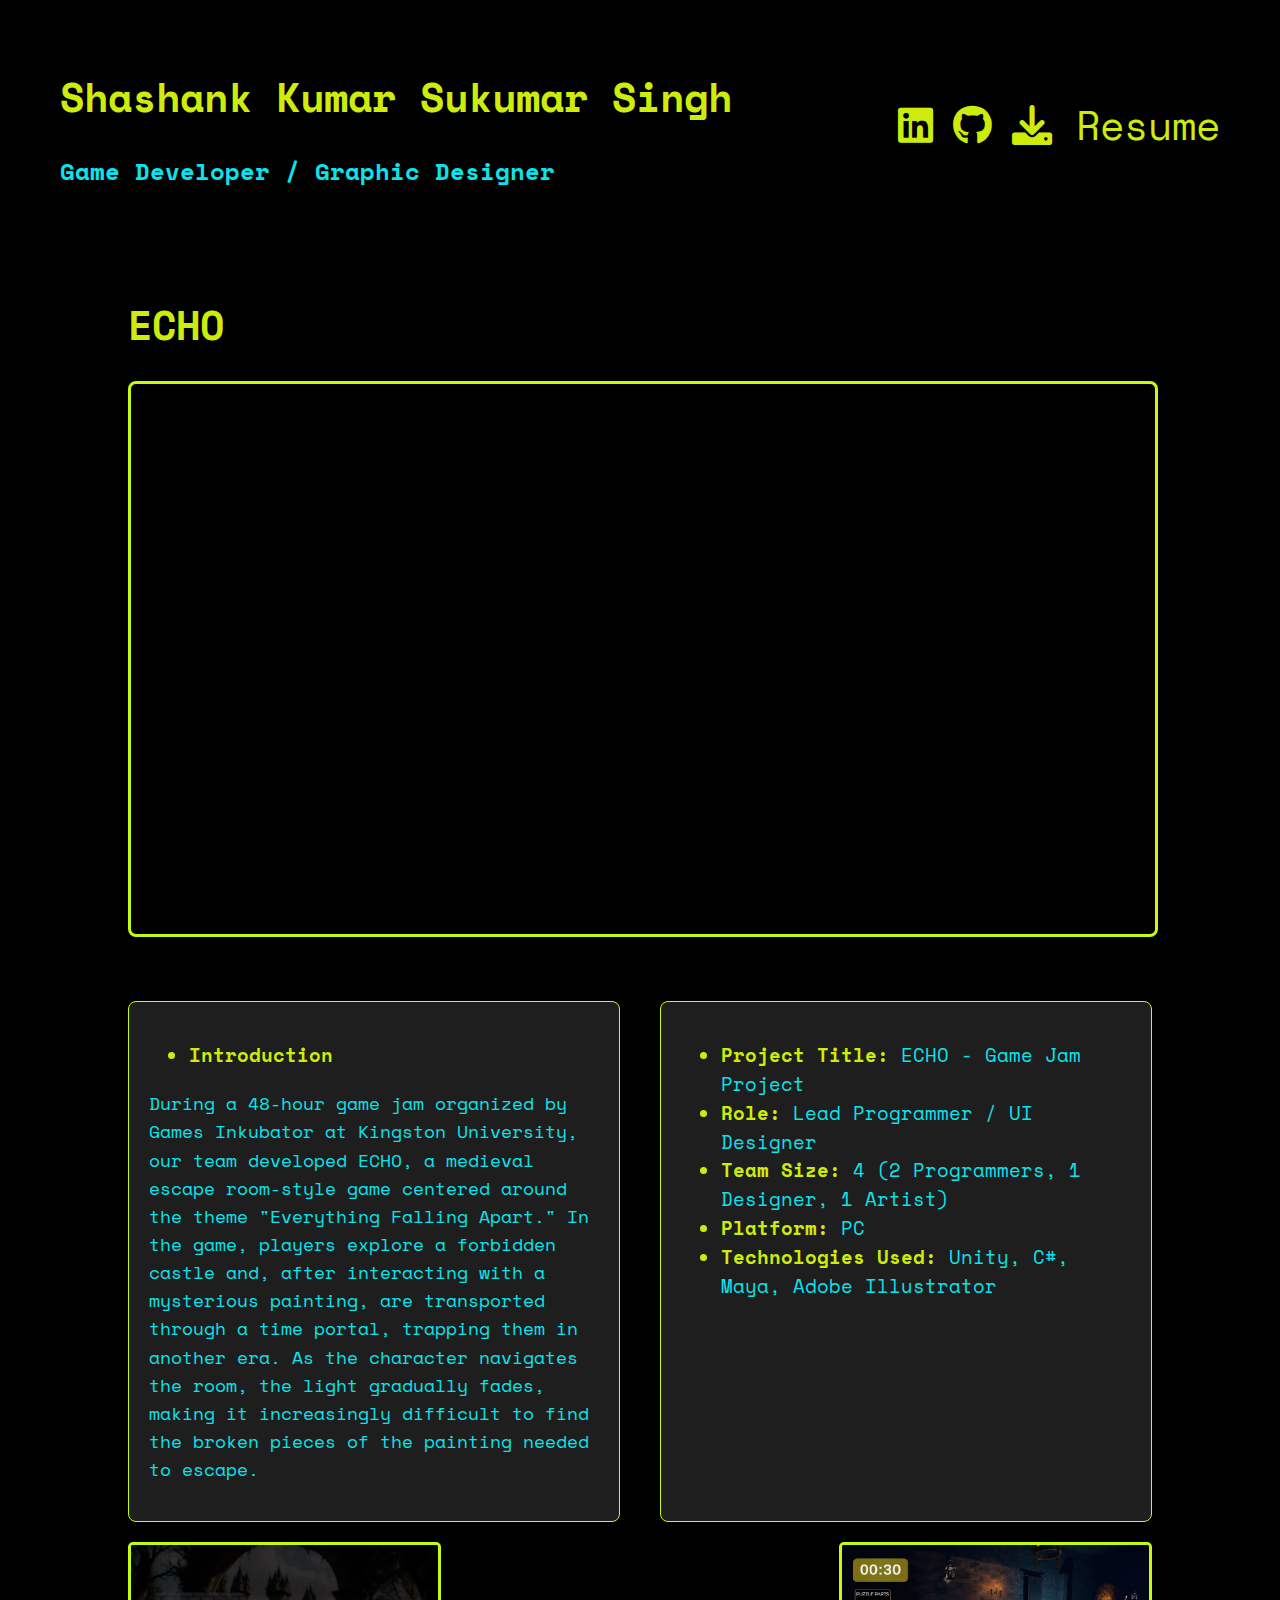
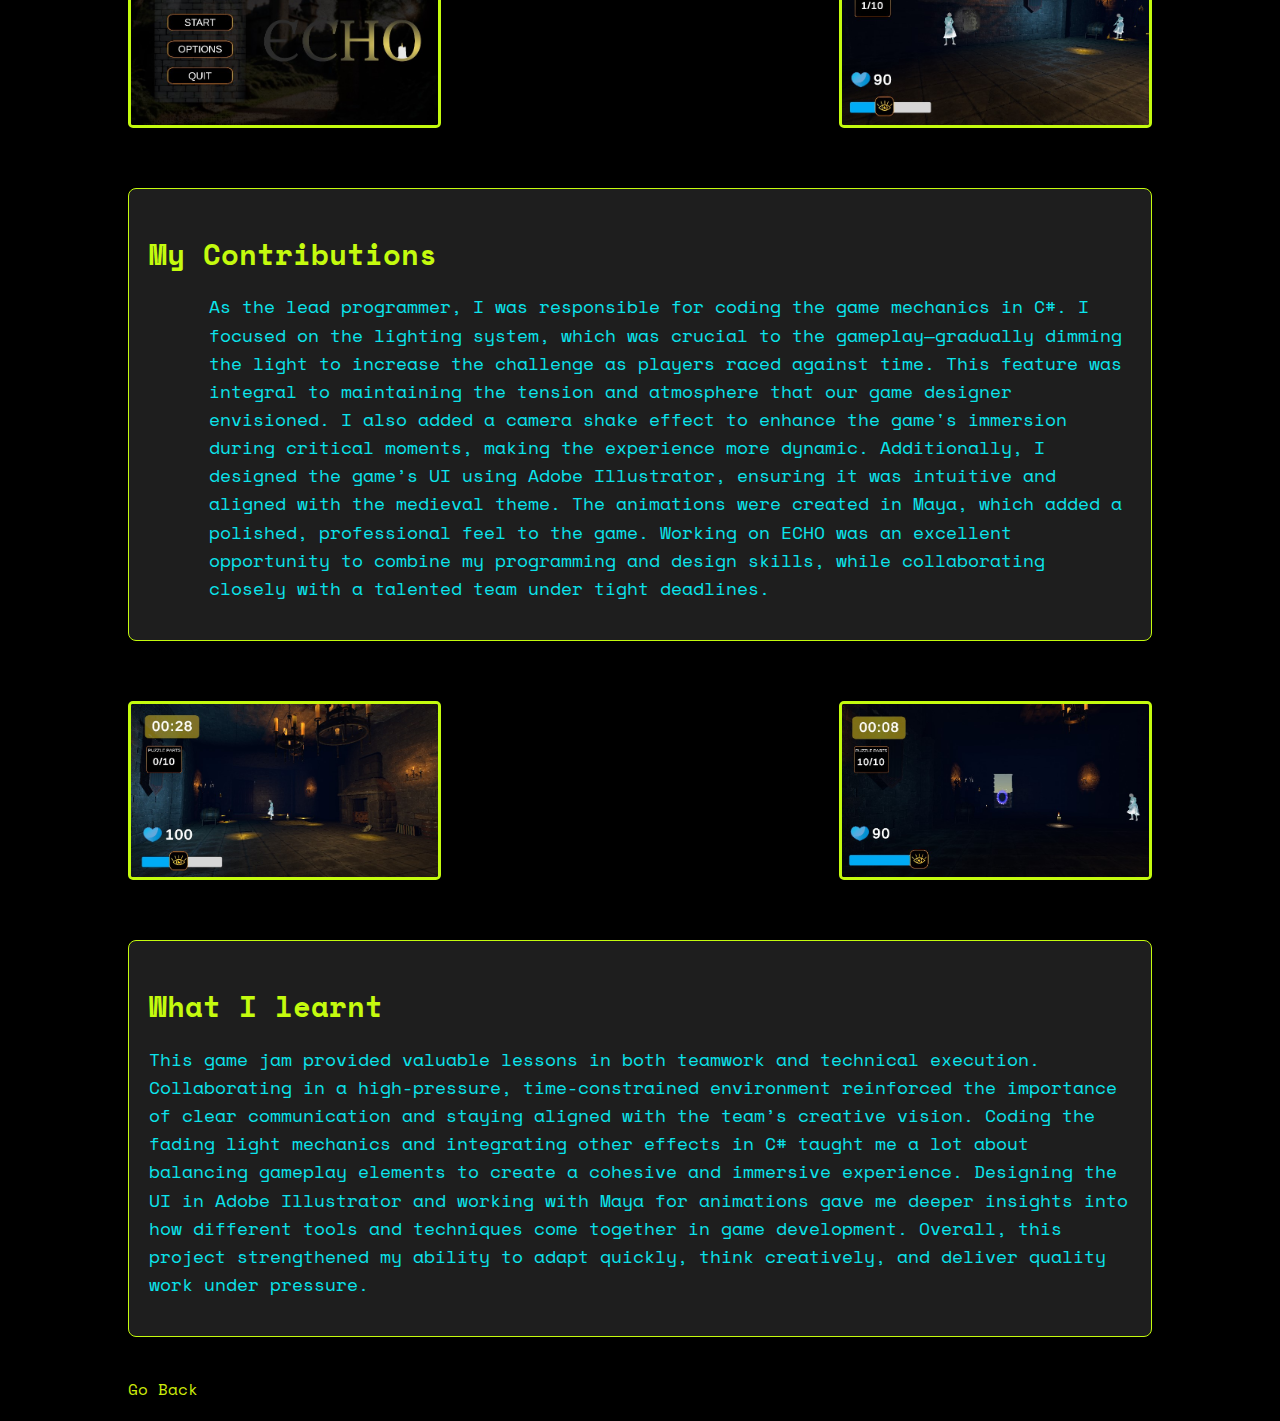
<file: ECHO.html>
<!DOCTYPE html>
<html lang="en">

<head>
    <meta charset="UTF-8">
    <meta name="viewport" content="width=device-width, initial-scale=1.0">
    <title>Portfolio</title>
    <link href="https://fonts.googleapis.com/css2?family=Orbitron:wght@400;700&display=swap" rel="stylesheet">
    <link rel="stylesheet" href="style-games.css">
    <link rel="stylesheet" href="styles.css">

    <meta name="viewport" content="width=device-width, initial-scale=1.0">

    <link rel="stylesheet" href="https://cdnjs.cloudflare.com/ajax/libs/font-awesome/6.0.0-beta3/css/all.min.css">
</head>

<body>
    <header>
        <div class="header-content">
            <div class="header-text">
                <h1><a href="index.html">Shashank Kumar Sukumar Singh</a></h1>
                <h2 style="color: #0be4ec;">Game Developer / Graphic Designer</h2>
            </div>
            <div class="icons-container">
                <a href="https://linkedin.com/in/shashank-kumar-singh-696b562a9" class="social-icon" target="_blank"
                   title="LinkedIn">
                    <i class="fab fa-linkedin"></i>
                </a>
                <a href="https://github.com/shashank-8214" class="social-icon" target="_blank" title="GitHub">
                    <i class="fab fa-github"></i>
                </a>
                <a href="media/resume/Shashank-Kumar-Sukumar-Singh_CV.pdf" target="_blank" class="download-resume"
                   download>
                    <i class="fas fa-download"></i>
                    <span>Resume</span>
                </a>
            </div>
        </div>
    </header>
    <div class="container">
        <h1>ECHO</h1>

        <iframe src="https://www.youtube.com/embed/xyNeqZmPa3s?autoplay=1&mute=1" title="YouTube video player"
            frameborder="0"
            allow="accelerometer; autoplay; clipboard-write; encrypted-media; gyroscope; picture-in-picture"
            allowfullscreen></iframe>

        <br>

        <div class="text-box-container">
            <div class="text-box">
                <ul>
                    <li><strong>Introduction</strong></li>
                </ul>
                <p style="color: #0be4ec;">During a 48-hour game jam organized by Games Inkubator at Kingston
                    University, our team developed ECHO, a medieval escape room-style game centered around the theme
                    "Everything Falling Apart." In the game, players explore a forbidden castle and, after interacting
                    with a mysterious painting, are transported through a time portal, trapping them in another era. As
                    the character navigates the room, the light gradually fades, making it increasingly difficult to
                    find the broken pieces of the painting needed to escape.</p>
            </div>
            <div class="text-box">
                <ul>
                    <li><strong>Project Title:</strong> <span style="color: #0be4ec;">ECHO - Game Jam Project</span>
                    </li>
                    <li><strong>Role:</strong> <span style="color: #0be4ec;">Lead Programmer / UI Designer</span></li>
                    <li><strong>Team Size:</strong> <span style="color: #0be4ec;">4 (2 Programmers, 1 Designer, 1
                            Artist)</span></li>
                    <li><strong>Platform:</strong> <span style="color: #0be4ec;">PC</span></li>
                    <li><strong>Technologies Used:</strong> <span style="color: #0be4ec;">Unity, C#, Maya, Adobe
                            Illustrator</span></li>
                </ul>
            </div>


        </div>
        <!-- <h3 style="color: #ceec0b;">Checkout the Game Demo</a></h3>
        <iframe src="https://www.youtube.com/embed/ZyPv6KCGfas?autoplay=1&mute=1" title="YouTube video player"
            frameborder="0"
            allow="accelerometer; autoplay; clipboard-write; encrypted-media; gyroscope; picture-in-picture"
            allowfullscreen></iframe>
         Screenshot Section -->
        <!-- <section class="screenshot-section">
            <img src="media/ROR-SS.jpg" alt="Screenshot of the Game">
        </section> -->

        <section class="screenshot-section-2">
            <img src="media/Echo/Echo-1.jpg" alt="Screenshot of the Game">
            <img src="media/Echo/Echo-2.jpg" alt="Screenshot of the Game">
        </section>

        <!-- Key Features Section -->
        <section class="key-features">
            <h2>My Contributions</h2>
            <ul>
                <p style="color: #0be4ec;">As the lead programmer, I was responsible for coding the game mechanics in
                    C#. I focused on the lighting system, which was crucial to the gameplay—gradually dimming the light
                    to increase the challenge as players raced against time. This feature was integral to maintaining
                    the tension and atmosphere that our game designer envisioned.
                    I also added a camera shake effect to enhance the game's immersion during critical moments, making
                    the experience more dynamic. Additionally, I designed the game’s UI using Adobe Illustrator,
                    ensuring it was intuitive and aligned with the medieval theme. The animations were created in Maya,
                    which added a polished, professional feel to the game. Working on ECHO was an excellent opportunity
                    to combine my programming and design skills, while collaborating closely with a talented team under
                    tight deadlines.
                </p>
            </ul>
        </section>

        <section class="screenshot-section-2">
            <img src="media/Echo/Echo-3.jpg" alt="Screenshot of the Game">
            <img src="media/Echo/Echo-4.jpg" alt="Screenshot of the Game">
        </section>

        <section class="game-mechanics">
            <h2>What I learnt</h2>
            <p style="color: #0be4ec;">
                This game jam provided valuable lessons in both teamwork and technical execution. Collaborating in a
                high-pressure, time-constrained environment reinforced the importance of clear communication and staying
                aligned with the team’s creative vision. Coding the fading light mechanics and integrating other effects
                in C# taught me a lot about balancing gameplay elements to create a cohesive and immersive experience.
                Designing the UI in Adobe Illustrator and working with Maya for animations gave me deeper insights into
                how different tools and techniques come together in game development. Overall, this project strengthened
                my ability to adapt quickly, think creatively, and deliver quality work under pressure.
            </p>
        </section>

        <a href="index.html" class="c">Go Back</a>
    </div>
</body>

</html>
</file>
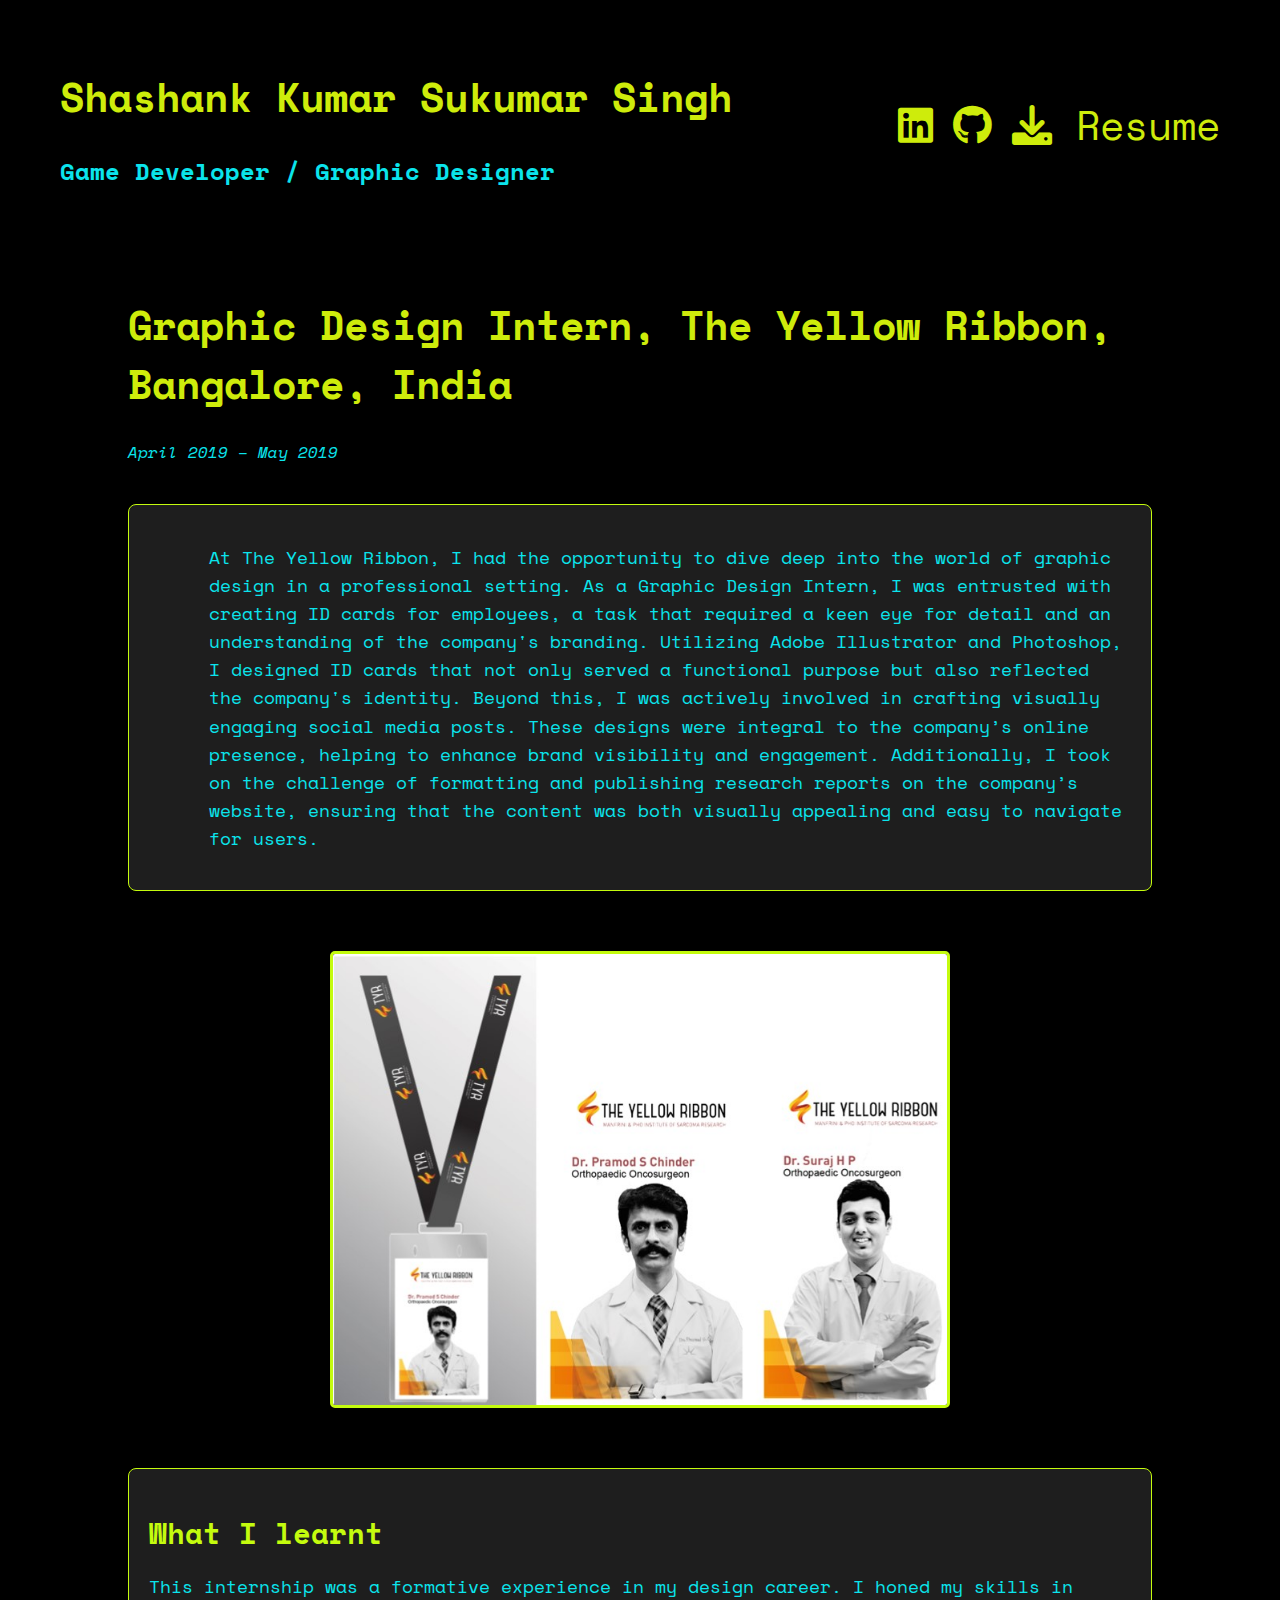
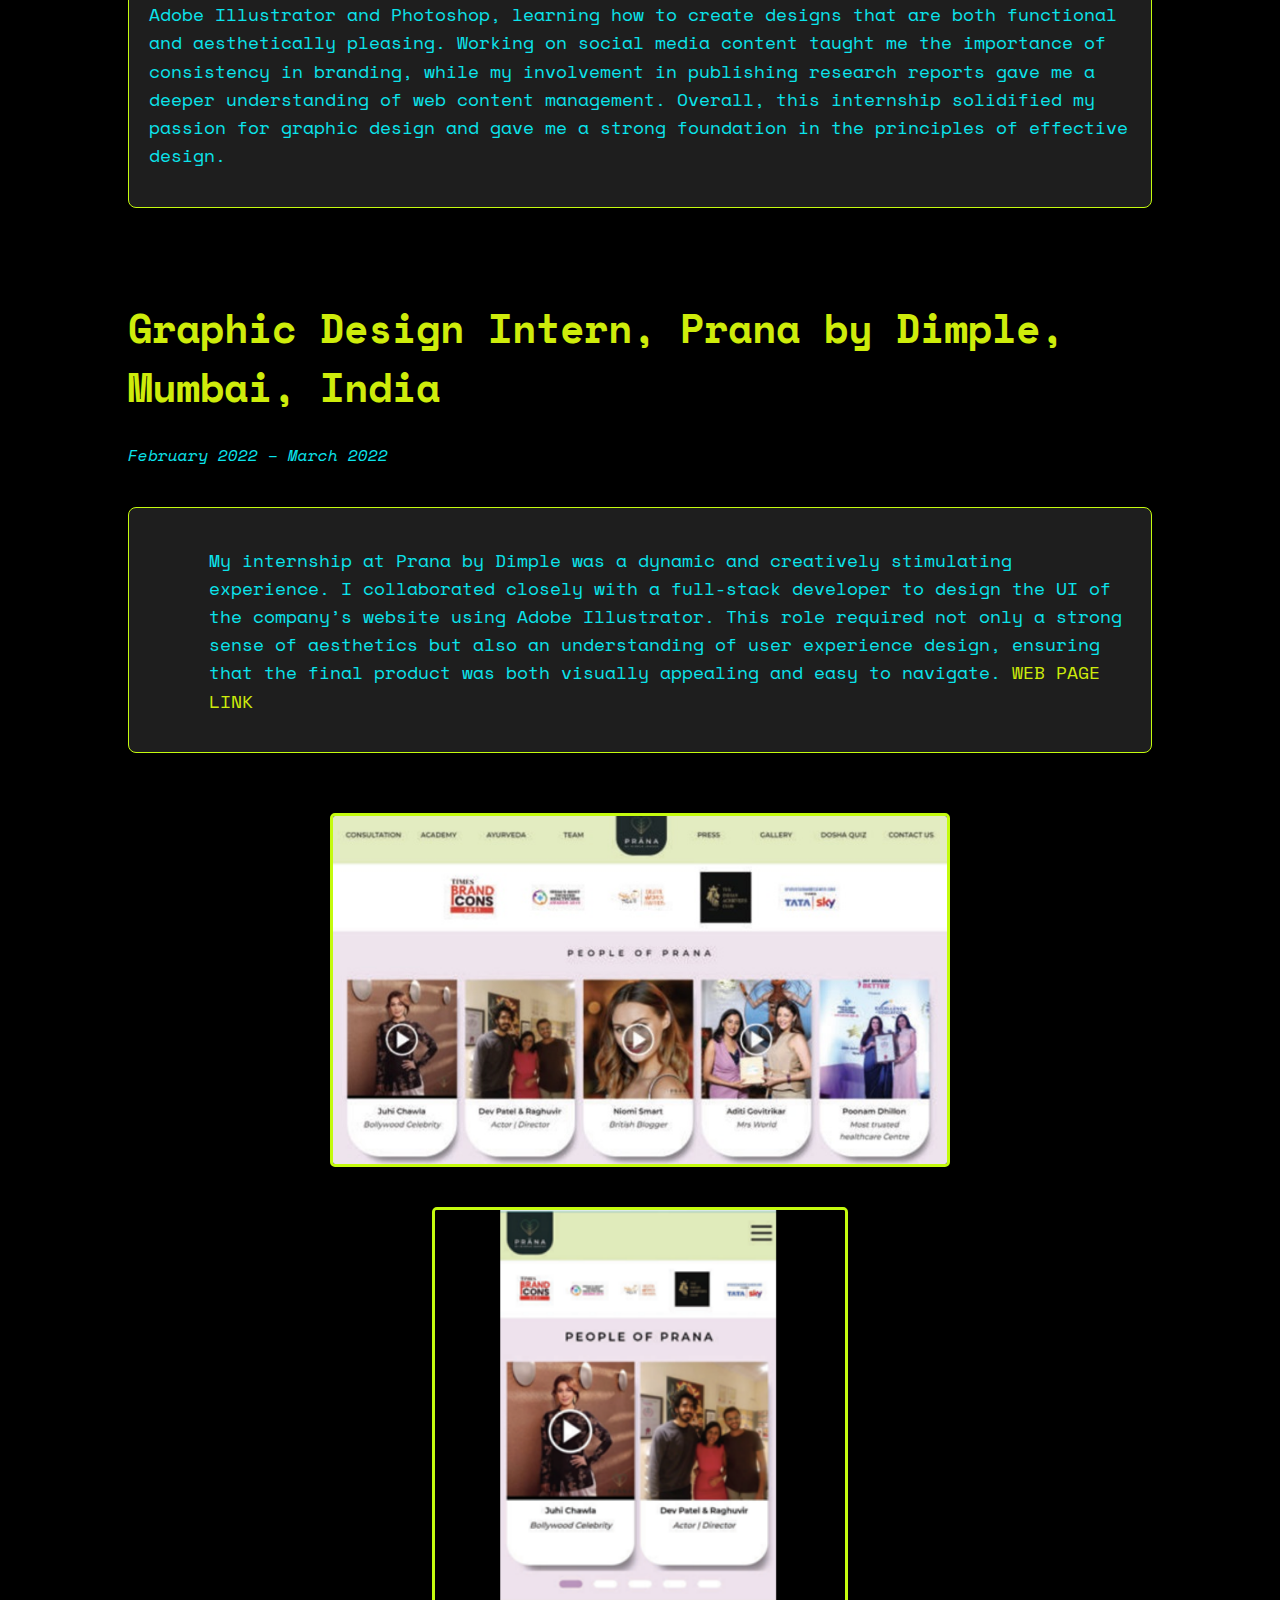
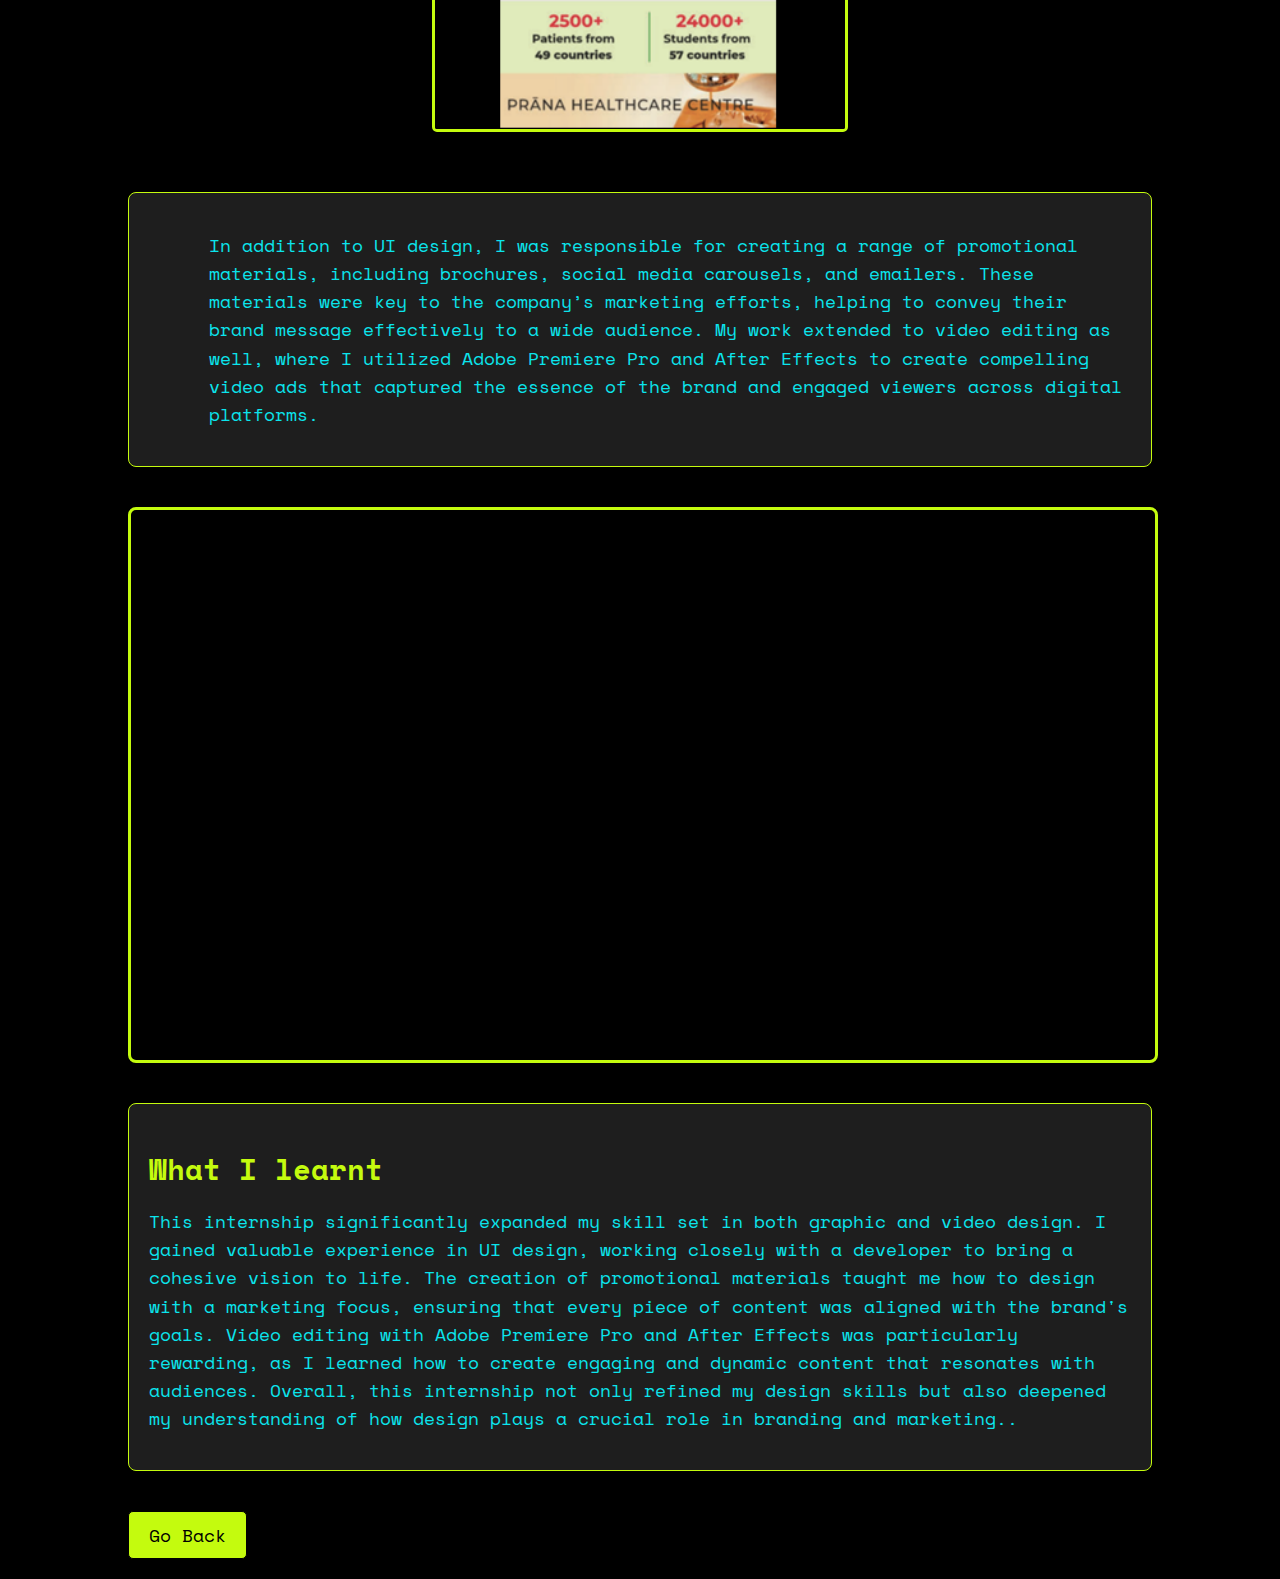
<file: Graphic-Design-Internship.html>
<!DOCTYPE html>
<html lang="en">

<head>
    <meta charset="UTF-8">
    <meta name="viewport" content="width=device-width, initial-scale=1.0">
    <title>Portfolio</title>
    <link href="https://fonts.googleapis.com/css2?family=Orbitron:wght@400;700&display=swap" rel="stylesheet">
    <link rel="stylesheet" href="style-games.css">
    <link rel="stylesheet" href="styles.css">
    <link rel="stylesheet" href="https://cdnjs.cloudflare.com/ajax/libs/font-awesome/6.0.0-beta3/css/all.min.css">
    <meta name="viewport" content="width=device-width, initial-scale=1.0">

</head>

<body>
    <header>
        <div class="header-content">
            <div class="header-text">
                <h1><a href="index.html">Shashank Kumar Sukumar Singh</a></h1>
                <h2 style="color: #0be4ec;">Game Developer / Graphic Designer</h2>
            </div>
            <div class="icons-container">
                <a href="https://linkedin.com/in/shashank-kumar-singh-696b562a9" class="social-icon" target="_blank"
                   title="LinkedIn">
                    <i class="fab fa-linkedin"></i>
                </a>
                <a href="https://github.com/shashank-8214" class="social-icon" target="_blank" title="GitHub">
                    <i class="fab fa-github"></i>
                </a>
                <a href="media/resume/Shashank-Kumar-Sukumar-Singh_CV.pdf" target="_blank" class="download-resume"
                   download>
                    <i class="fas fa-download"></i>
                    <span>Resume</span>
                </a>
            </div>
        </div>
    </header>
    <div class="container">
        <h1>Graphic Design Intern, The Yellow Ribbon, Bangalore, India</h1>
        <em>April 2019 – May 2019</em>


        <section class="game-mechanics">
            <ul>
                <p style="color: #0be4ec;">At The Yellow Ribbon, I had the opportunity to dive deep into the world of
                    graphic design in a professional setting. As a Graphic Design Intern, I was entrusted with creating
                    ID cards for employees, a task that required a keen eye for detail and an understanding of the
                    company's branding. Utilizing Adobe Illustrator and Photoshop, I designed ID cards that not only
                    served a functional purpose but also reflected the company's identity.
                    Beyond this, I was actively involved in crafting visually engaging social media posts. These designs
                    were integral to the company’s online presence, helping to enhance brand visibility and engagement.
                    Additionally, I took on the challenge of formatting and publishing research reports on the company’s
                    website, ensuring that the content was both visually appealing and easy to navigate for users.
                </p>
            </ul>
        </section>

        <section class="screenshot-section-1">
            <img src="media/Graphic-design/Internship/intern-1.jpg" alt="Screenshot of the Game">
        </section>

        <section class="game-mechanics">
            <h2>What I learnt</h2>
            <p style="color: #0be4ec;">

                This internship was a formative experience in my design career. I honed my skills in Adobe Illustrator
                and Photoshop, learning how to create designs that are both functional and aesthetically pleasing.
                Working on social media content taught me the importance of consistency in branding, while my
                involvement in publishing research reports gave me a deeper understanding of web content management.
                Overall, this internship solidified my passion for graphic design and gave me a strong foundation in the
                principles of effective design.

            </p>
        </section>
        <br>

        <h1>Graphic Design Intern, Prana by Dimple, Mumbai, India</h1>
        <em>February 2022 – March 2022</em>


        <section class="game-mechanics">
            <ul>
                <p style="color: #0be4ec;">My internship at Prana by Dimple was a dynamic and creatively stimulating
                    experience. I collaborated closely with a full-stack developer to design the UI of the company’s
                    website using Adobe Illustrator. This role required not only a strong sense of aesthetics but also
                    an understanding of user experience design, ensuring that the final product was both visually
                    appealing and easy to navigate.
                    <a href="https://pranabydimple.com/index.html">WEB PAGE LINK </a>

                </p>
            </ul>
        </section>

        <section class="screenshot-section-1">
            <img src="media/Prana-Homepage.jpg" alt="Screenshot of the Game">
        </section>

        <section class="screenshot-section-3">
            <img src="media/Prana-Homepage-1.jpg" alt="Screenshot of the Game">
        </section>

        <section class="game-mechanics">
            <ul>
                <p style="color: #0be4ec;">In addition to UI design, I was responsible for creating a range of
                    promotional materials, including brochures, social media carousels, and emailers. These materials
                    were key to the company’s marketing efforts, helping to convey their brand message effectively to a
                    wide audience. My work extended to video editing as well, where I utilized Adobe Premiere Pro and
                    After Effects to create compelling video ads that captured the essence of the brand and engaged
                    viewers across digital platforms.
                </p>
            </ul>
        </section>

        <iframe src="https://www.youtube.com/embed/hTpmfLGdSgA?autoplay=1&mute=1" title="YouTube video player"
            frameborder="0"
            allow="accelerometer; autoplay; clipboard-write; encrypted-media; gyroscope; picture-in-picture"
            allowfullscreen></iframe>

        <section class="game-mechanics">
            <h2>What I learnt</h2>
            <p style="color: #0be4ec;">

                This internship significantly expanded my skill set in both graphic and video design. I gained valuable
                experience in UI design, working closely with a developer to bring a cohesive vision to life. The
                creation of promotional materials taught me how to design with a marketing focus, ensuring that every
                piece of content was aligned with the brand's goals. Video editing with Adobe Premiere Pro and After
                Effects was particularly rewarding, as I learned how to create engaging and dynamic content that
                resonates with audiences. Overall, this internship not only refined my design skills but also deepened
                my understanding of how design plays a crucial role in branding and marketing..

            </p>
        </section>

        <a href="index.html" class="go-back">Go Back</a>
    </div>
</body>

</html>
</file>
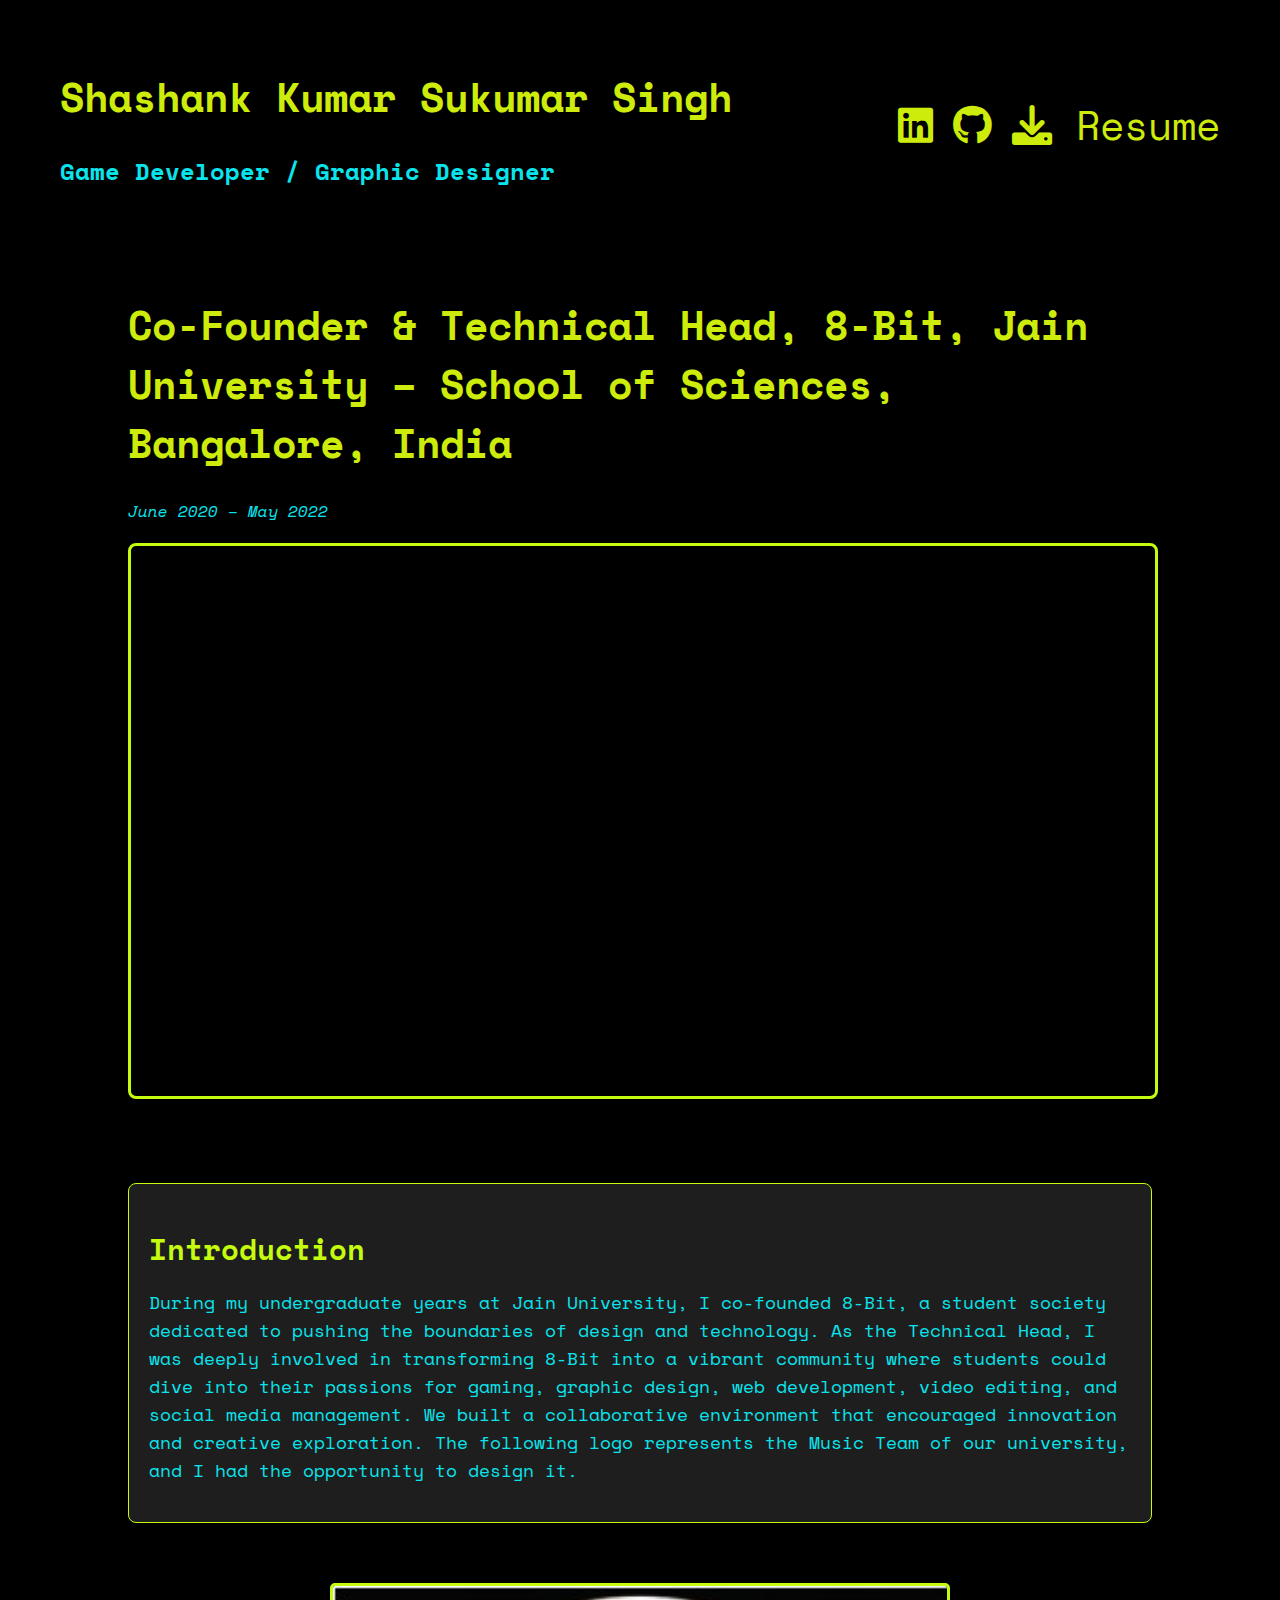
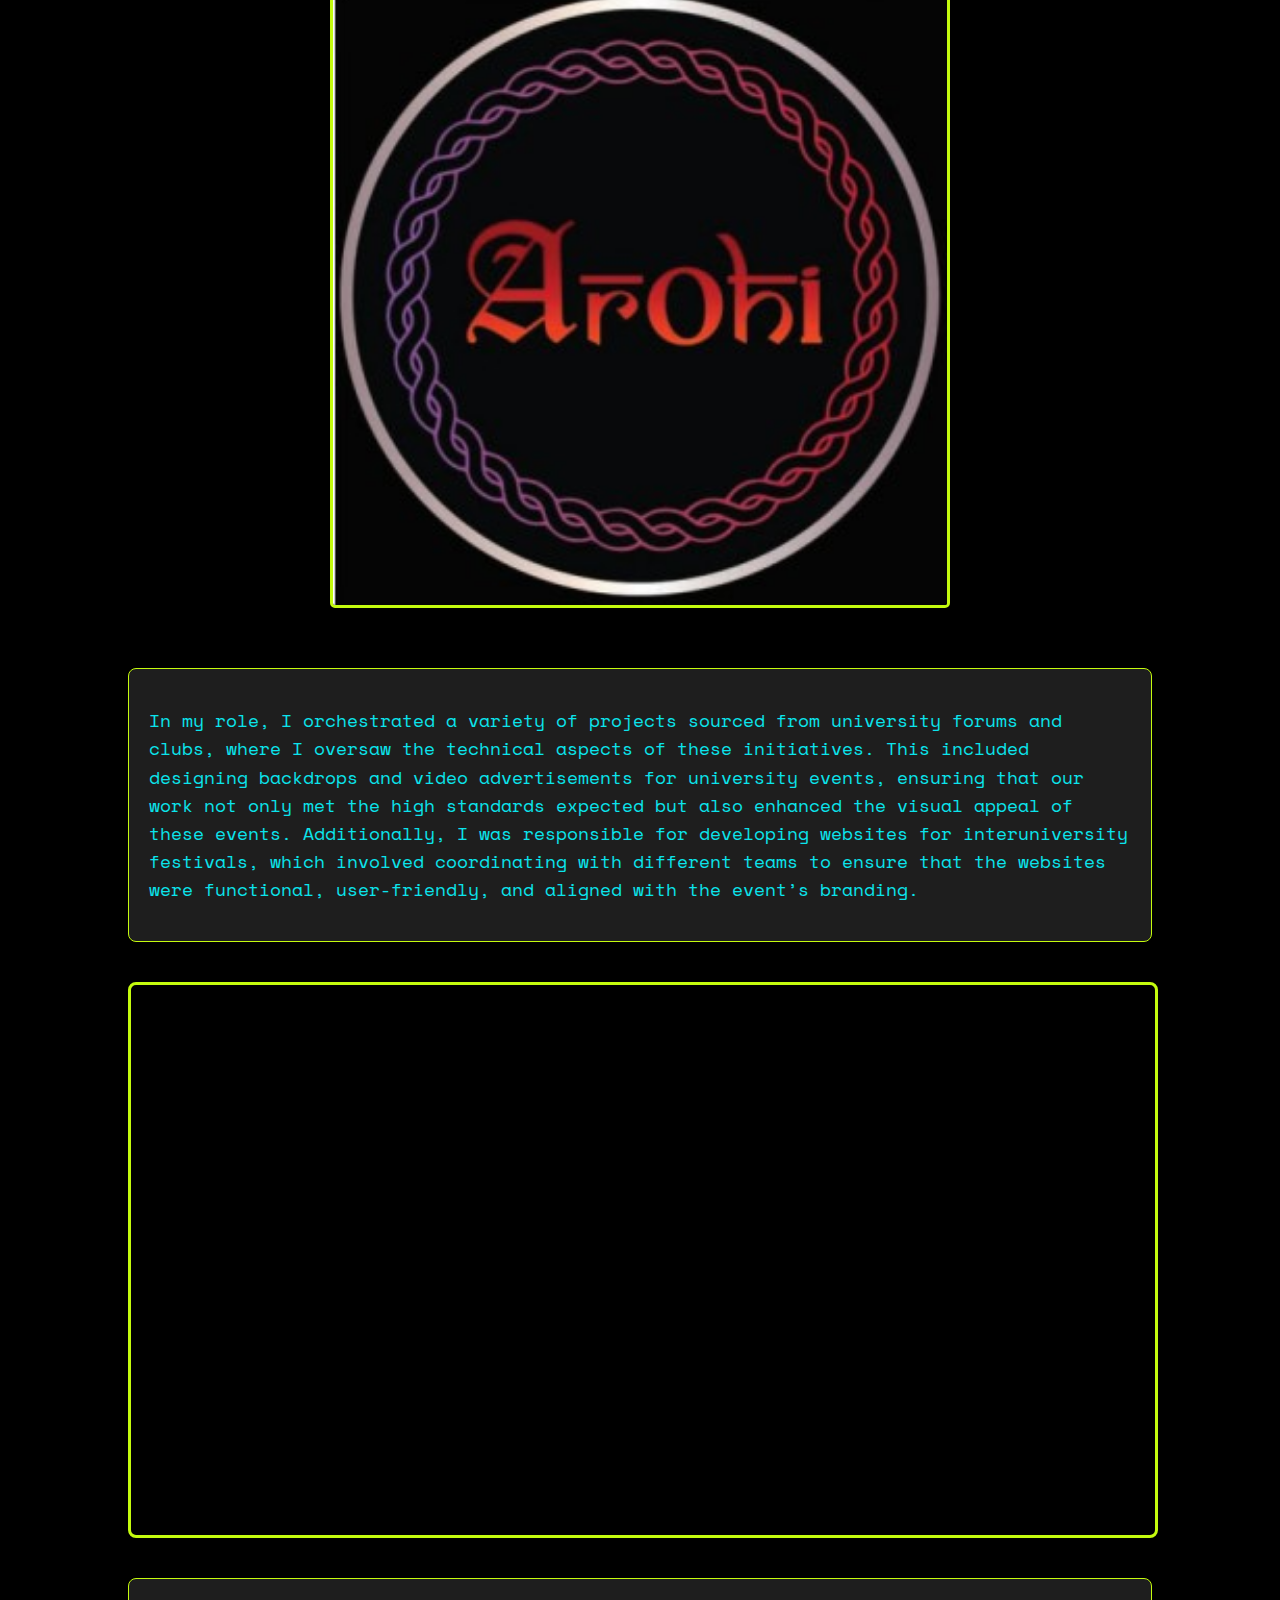
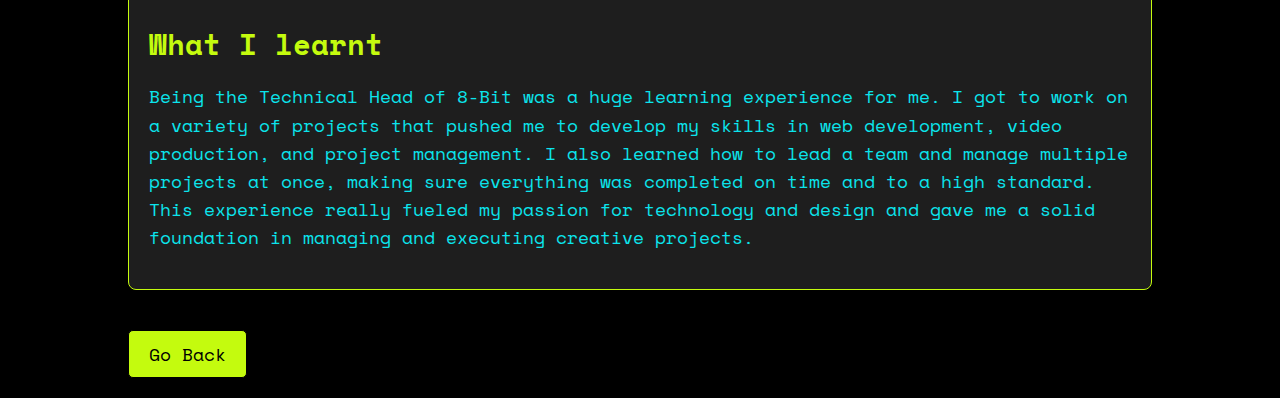
<file: Graphic-Design-Jain.html>
<!DOCTYPE html>
<html lang="en">

<head>
    <meta charset="UTF-8">
    <meta name="viewport" content="width=device-width, initial-scale=1.0">
    <title>Portfolio</title>
    <link href="https://fonts.googleapis.com/css2?family=Orbitron:wght@400;700&display=swap" rel="stylesheet">
    <link rel="stylesheet" href="style-games.css">
    <link rel="stylesheet" href="styles.css">
    <link rel="stylesheet" href="https://cdnjs.cloudflare.com/ajax/libs/font-awesome/6.0.0-beta3/css/all.min.css">
    <meta name="viewport" content="width=device-width, initial-scale=1.0">

</head>

<body>
    <header>
        <div class="header-content">
            <div class="header-text">
                <h1><a href="index.html">Shashank Kumar Sukumar Singh</a></h1>
                <h2 style="color: #0be4ec;">Game Developer / Graphic Designer</h2>
            </div>
            <div class="icons-container">
                <a href="https://linkedin.com/in/shashank-kumar-singh-696b562a9" class="social-icon" target="_blank"
                   title="LinkedIn">
                    <i class="fab fa-linkedin"></i>
                </a>
                <a href="https://github.com/shashank-8214" class="social-icon" target="_blank" title="GitHub">
                    <i class="fab fa-github"></i>
                </a>
                <a href="media/resume/Shashank-Kumar-Sukumar-Singh_CV.pdf" target="_blank" class="download-resume"
                   download>
                    <i class="fas fa-download"></i>
                    <span>Resume</span>
                </a>
            </div>
        </div>
    </header>
    <div class="container">
        <h1>Co-Founder & Technical Head, 8-Bit, Jain University – School of Sciences, Bangalore, India</h1>
        <em>June 2020 – May 2022</em>

        <iframe src="https://www.youtube.com/embed/iQXB6MgDhe4?autoplay=1&mute=1" title="YouTube video player"
            frameborder="0"
            allow="accelerometer; autoplay; clipboard-write; encrypted-media; gyroscope; picture-in-picture"
            allowfullscreen></iframe>

        <br>

        <section class="game-mechanics">
            <h2>Introduction</h2>
            <p style="color: #0be4ec;">
                During my undergraduate years at Jain University, I co-founded 8-Bit, a student society dedicated to
                pushing the boundaries of design and technology. As the Technical Head, I was deeply involved in
                transforming 8-Bit into a vibrant community where students could dive into their passions for gaming,
                graphic design, web development, video editing, and social media management. We built a collaborative
                environment that encouraged innovation and creative exploration.

                The following logo represents the Music Team of our university, and I had the opportunity to design it.

            </p>
        </section>


        <section class="screenshot-section-1">
            <img src="media/jain logo.jpg" alt="Screenshot of the Game">
        </section>




        <section class="game-mechanics">

            <p style="color: #0be4ec;">In my role, I orchestrated a variety of projects sourced from university forums
                and clubs, where I oversaw the technical aspects of these initiatives. This included designing backdrops
                and video advertisements for university events, ensuring that our work not only met the high standards
                expected but also enhanced the visual appeal of these events. Additionally, I was responsible for
                developing websites for interuniversity festivals, which involved coordinating with different teams to
                ensure that the websites were functional, user-friendly, and aligned with the event’s branding.</p>
        </section>

        <iframe src="https://www.youtube.com/embed/bwntoESMYG4?autoplay=1&mute=1" title="YouTube video player"
            frameborder="0"
            allow="accelerometer; autoplay; clipboard-write; encrypted-media; gyroscope; picture-in-picture"
            allowfullscreen></iframe>




        <section class="game-mechanics">
            <h2>What I learnt</h2>
            <p style="color: #0be4ec;">
                Being the Technical Head of 8-Bit was a huge learning experience for me. I got to work on a variety of
                projects that pushed me to develop my skills in web development, video production, and project
                management. I also learned how to lead a team and manage multiple projects at once, making sure
                everything was completed on time and to a high standard. This experience really fueled my passion for
                technology and design and gave me a solid foundation in managing and executing creative projects.
            </p>
        </section>

        <a href="index.html" class="go-back">Go Back</a>
    </div>
</body>

</html>
</file>
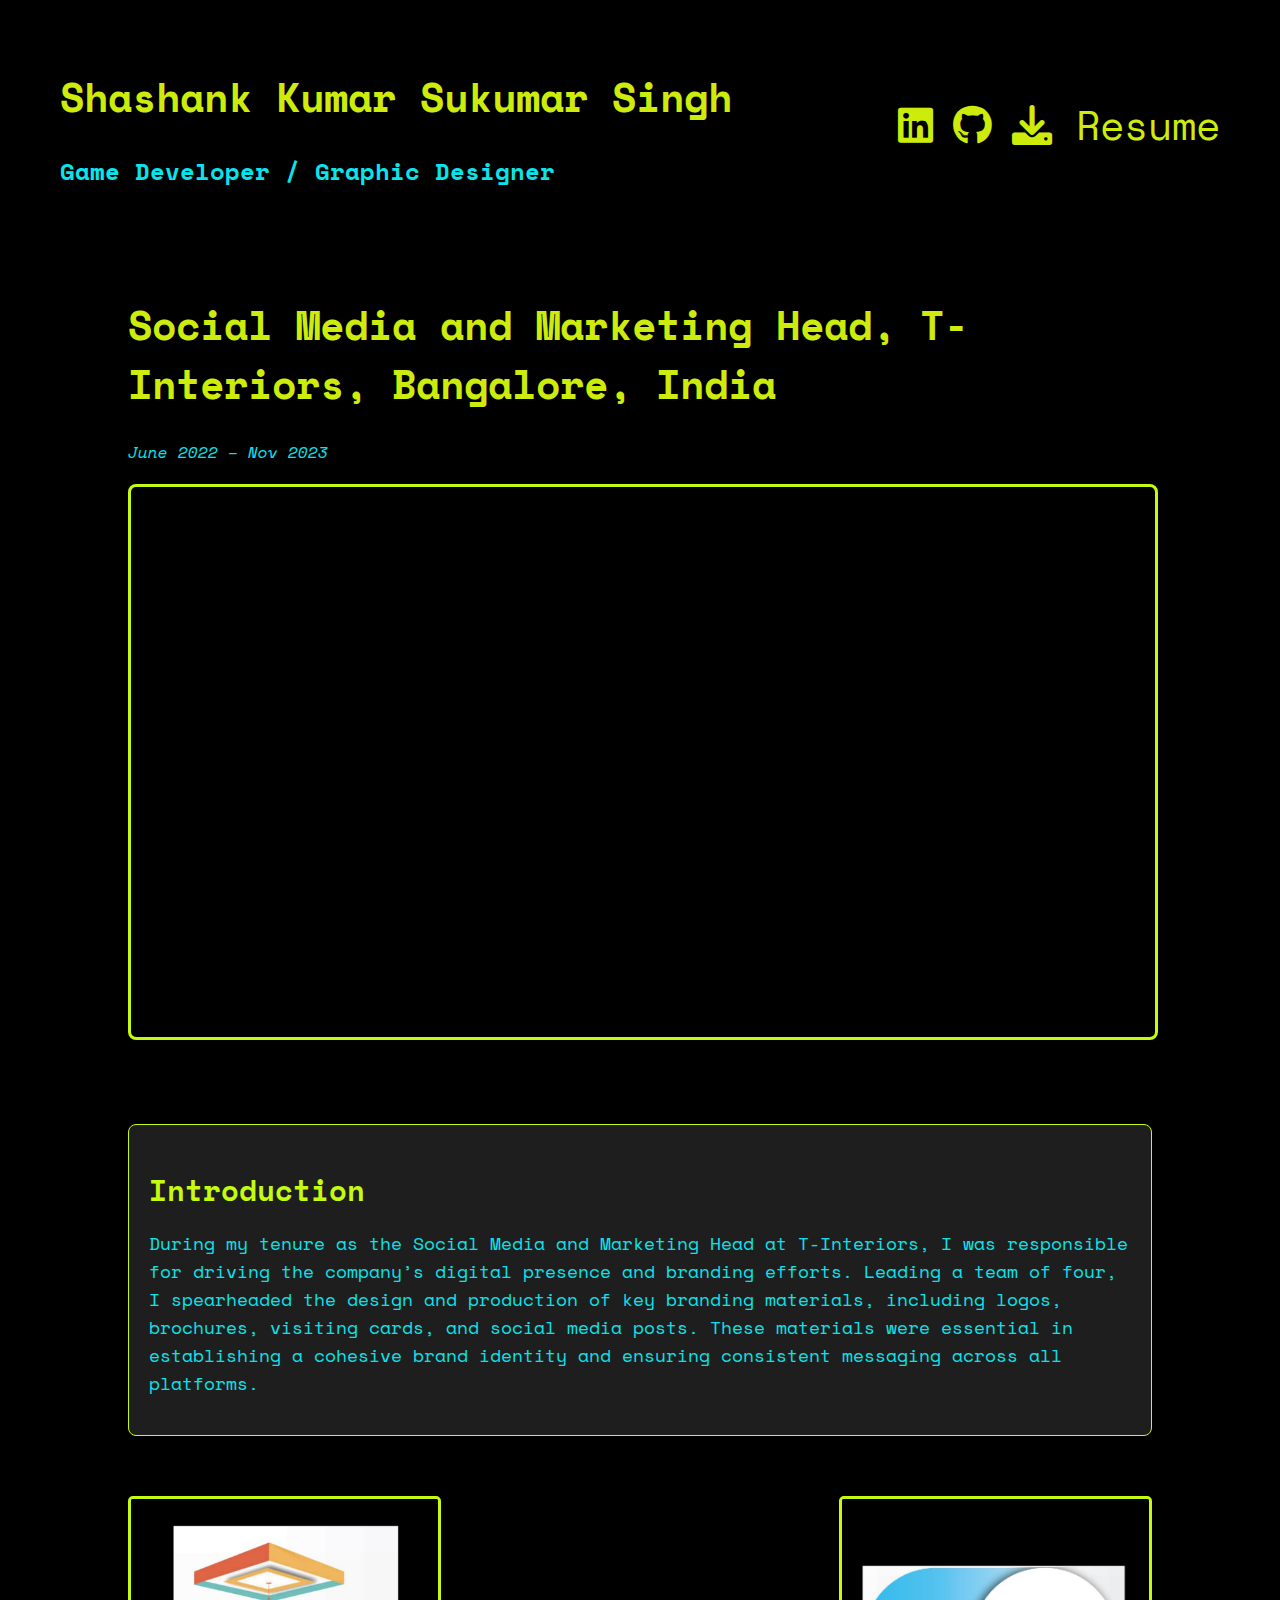
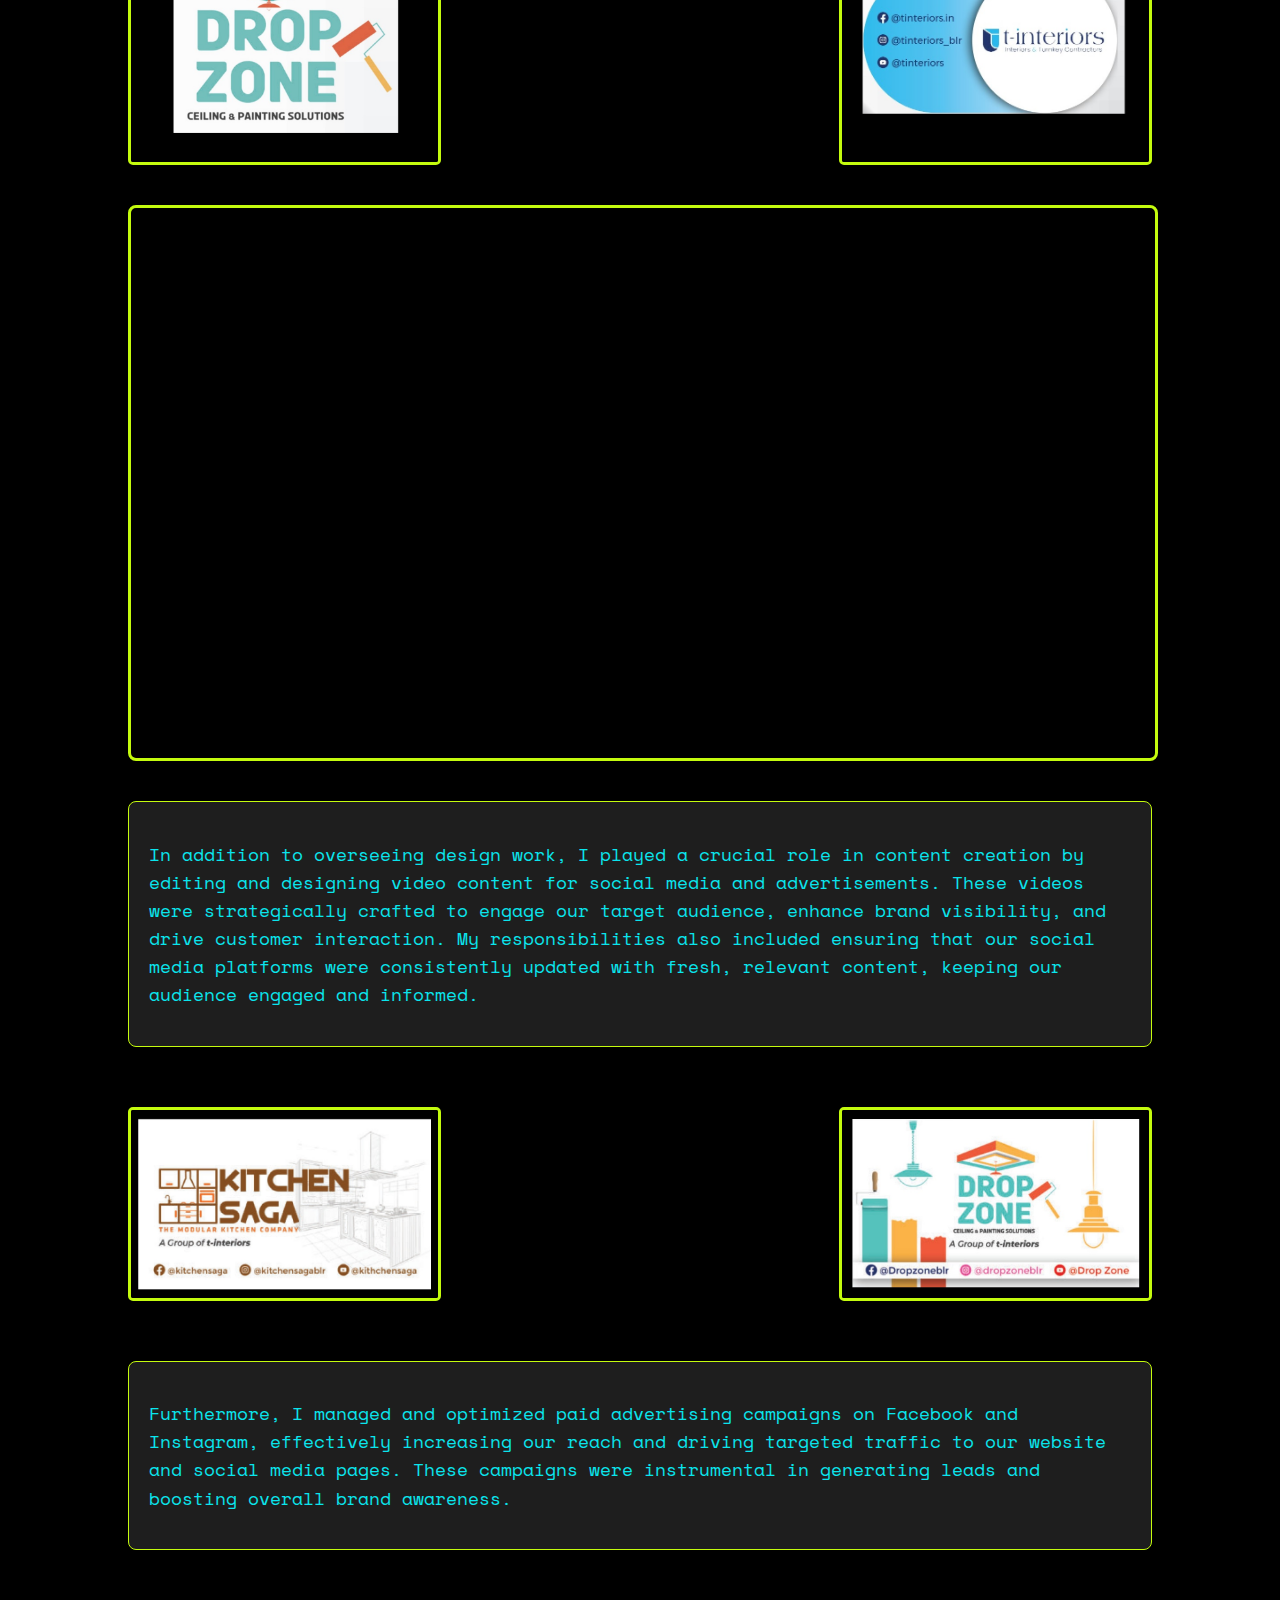
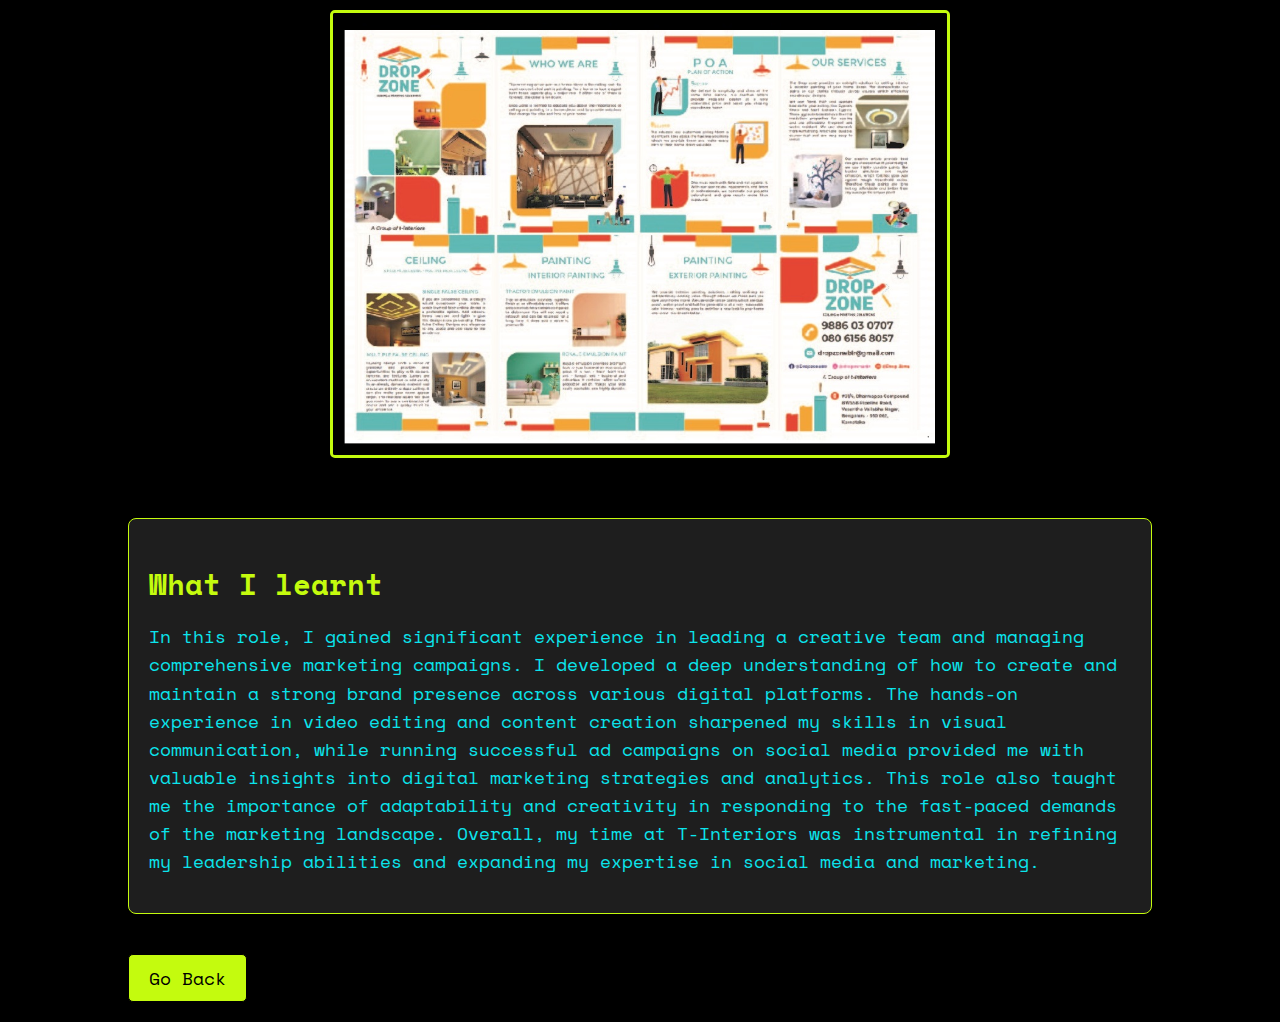
<file: Graphic-design-Tinteriors.html>
<!DOCTYPE html>
<html lang="en">

<head>
    <meta charset="UTF-8">
    <meta name="viewport" content="width=device-width, initial-scale=1.0">
    <title>Portfolio</title>
    <link href="https://fonts.googleapis.com/css2?family=Orbitron:wght@400;700&display=swap" rel="stylesheet">
    <link rel="stylesheet" href="style-games.css">
    <link rel="stylesheet" href="styles.css">
    <meta name="viewport" content="width=device-width, initial-scale=1.0">

    <link rel="stylesheet" href="https://cdnjs.cloudflare.com/ajax/libs/font-awesome/6.0.0-beta3/css/all.min.css">
</head>

<body>
    <header>
        <div class="header-content">
            <div class="header-text">
                <h1><a href="index.html">Shashank Kumar Sukumar Singh</a></h1>
                <h2 style="color: #0be4ec;">Game Developer / Graphic Designer</h2>
            </div>
            <div class="icons-container">
                <a href="https://linkedin.com/in/shashank-kumar-singh-696b562a9" class="social-icon" target="_blank"
                   title="LinkedIn">
                    <i class="fab fa-linkedin"></i>
                </a>
                <a href="https://github.com/shashank-8214" class="social-icon" target="_blank" title="GitHub">
                    <i class="fab fa-github"></i>
                </a>
                <a href="media/resume/Shashank-Kumar-Sukumar-Singh_CV.pdf" target="_blank" class="download-resume"
                   download>
                    <i class="fas fa-download"></i>
                    <span>Resume</span>
                </a>
            </div>
        </div>
    </header>
    <div class="container">
        <h1>Social Media and Marketing Head, T-Interiors, Bangalore, India</h1>
        <em>June 2022 – Nov 2023</em>

        <iframe src="https://www.youtube.com/embed/nuW2lJ5b-vU?autoplay=1&mute=1" title="YouTube video player"
            frameborder="0"
            allow="accelerometer; autoplay; clipboard-write; encrypted-media; gyroscope; picture-in-picture"
            allowfullscreen></iframe>

        <br>

        <section class="game-mechanics">
            <h2>Introduction</h2>
            <p style="color: #0be4ec;">
                During my tenure as the Social Media and Marketing Head at T-Interiors, I was responsible for driving
                the company’s digital presence and branding efforts. Leading a team of four, I spearheaded the design
                and production of key branding materials, including logos, brochures, visiting cards, and social media
                posts. These materials were essential in establishing a cohesive brand identity and ensuring consistent
                messaging across all platforms.
            </p>
        </section>

        <section class="screenshot-section-2">
            <img src="media/Graphic-design/tinteriors/tInt-1.jpg" alt="Screenshot of the Game">
            <img src="media/Graphic-design/tinteriors/tInt-2.jpg" alt="Screenshot of the Game">
        </section>
        <iframe src="https://www.youtube.com/embed/Dl4cncBq02g?autoplay=1&mute=1" title="YouTube video player"
            frameborder="0"
            allow="accelerometer; autoplay; clipboard-write; encrypted-media; gyroscope; picture-in-picture"
            allowfullscreen></iframe>



        <section class="game-mechanics">

            <p style="color: #0be4ec;">In addition to overseeing design work, I played a crucial role in content
                creation by editing and designing video content for social media and advertisements. These videos were
                strategically crafted to engage our target audience, enhance brand visibility, and drive customer
                interaction. My responsibilities also included ensuring that our social media platforms were
                consistently updated with fresh, relevant content, keeping our audience engaged and informed.</p>
        </section>
        <!-- Screenshot Section -->
        <section class="screenshot-section-2">
            <img src="media/Graphic-design/tinteriors/tInt-3.jpg" alt="Screenshot of the Game">
            <img src="media/Graphic-design/tinteriors/tInt-4.jpg" alt="Screenshot of the Game">
        </section>

        <!-- <iframe src="https://www.youtube.com/embed/BCEKY2CXFgk?autoplay=1&mute=1" title="YouTube video player"
            frameborder="0"
            allow="accelerometer; autoplay; clipboard-write; encrypted-media; gyroscope; picture-in-picture"
            allowfullscreen></iframe> -->
        <!-- Key Features Section -->
        <section class="game-mechanics">

            <p style="color: #0be4ec;">Furthermore, I managed and optimized paid advertising campaigns on Facebook and
                Instagram, effectively increasing our reach and driving targeted traffic to our website and social media
                pages. These campaigns were instrumental in generating leads and boosting overall brand awareness.</p>
        </section>

        <section class="screenshot-section-1">
            <img src="media/Graphic-design/tinteriors/tInt-5.jpg" alt="Screenshot of the Game">
        </section>



        <section class="game-mechanics">
            <h2>What I learnt</h2>
            <p style="color: #0be4ec;">
                In this role, I gained significant experience in leading a creative team and managing comprehensive
                marketing campaigns. I developed a deep understanding of how to create and maintain a strong brand
                presence across various digital platforms. The hands-on experience in video editing and content creation
                sharpened my skills in visual communication, while running successful ad campaigns on social media
                provided me with valuable insights into digital marketing strategies and analytics. This role also
                taught me the importance of adaptability and creativity in responding to the fast-paced demands of the
                marketing landscape. Overall, my time at T-Interiors was instrumental in refining my leadership
                abilities and expanding my expertise in social media and marketing.
            </p>
        </section>

        <a href="index.html" class="go-back">Go Back</a>
    </div>
</body>

</html>
</file>
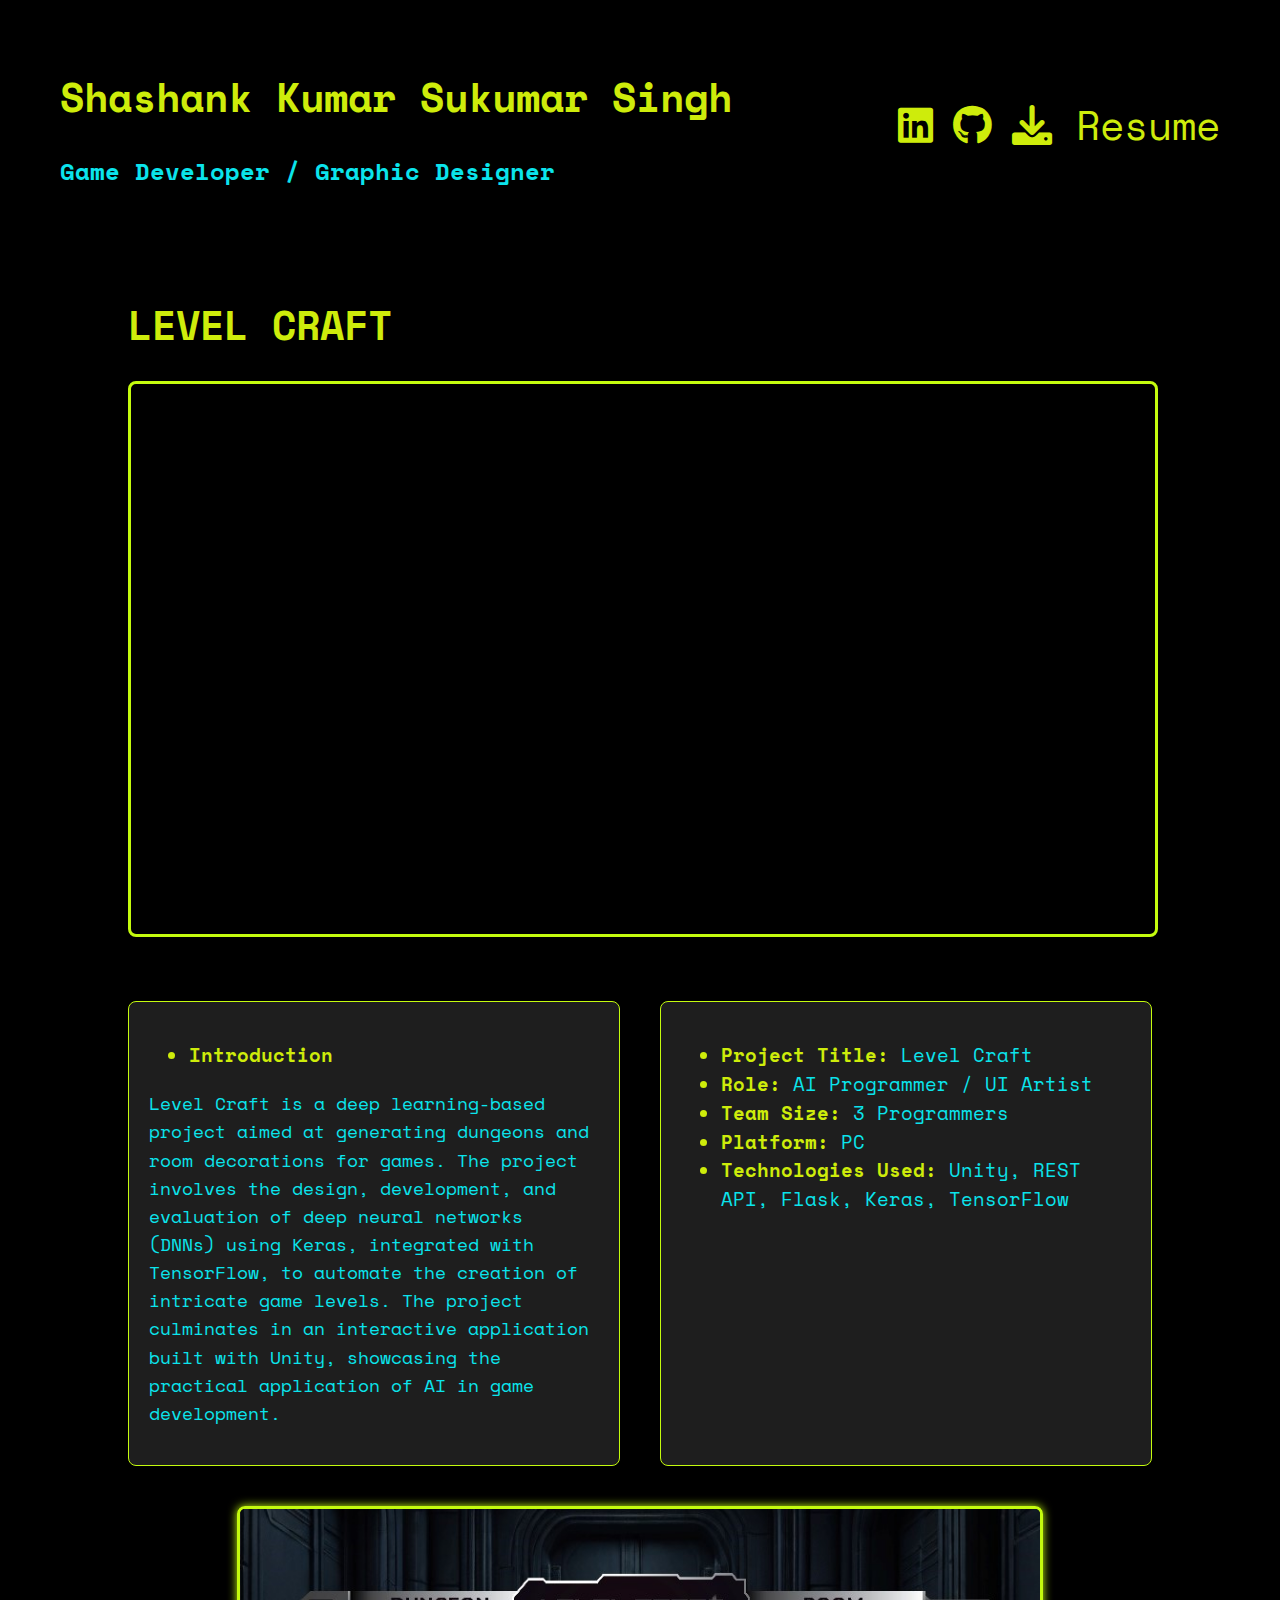
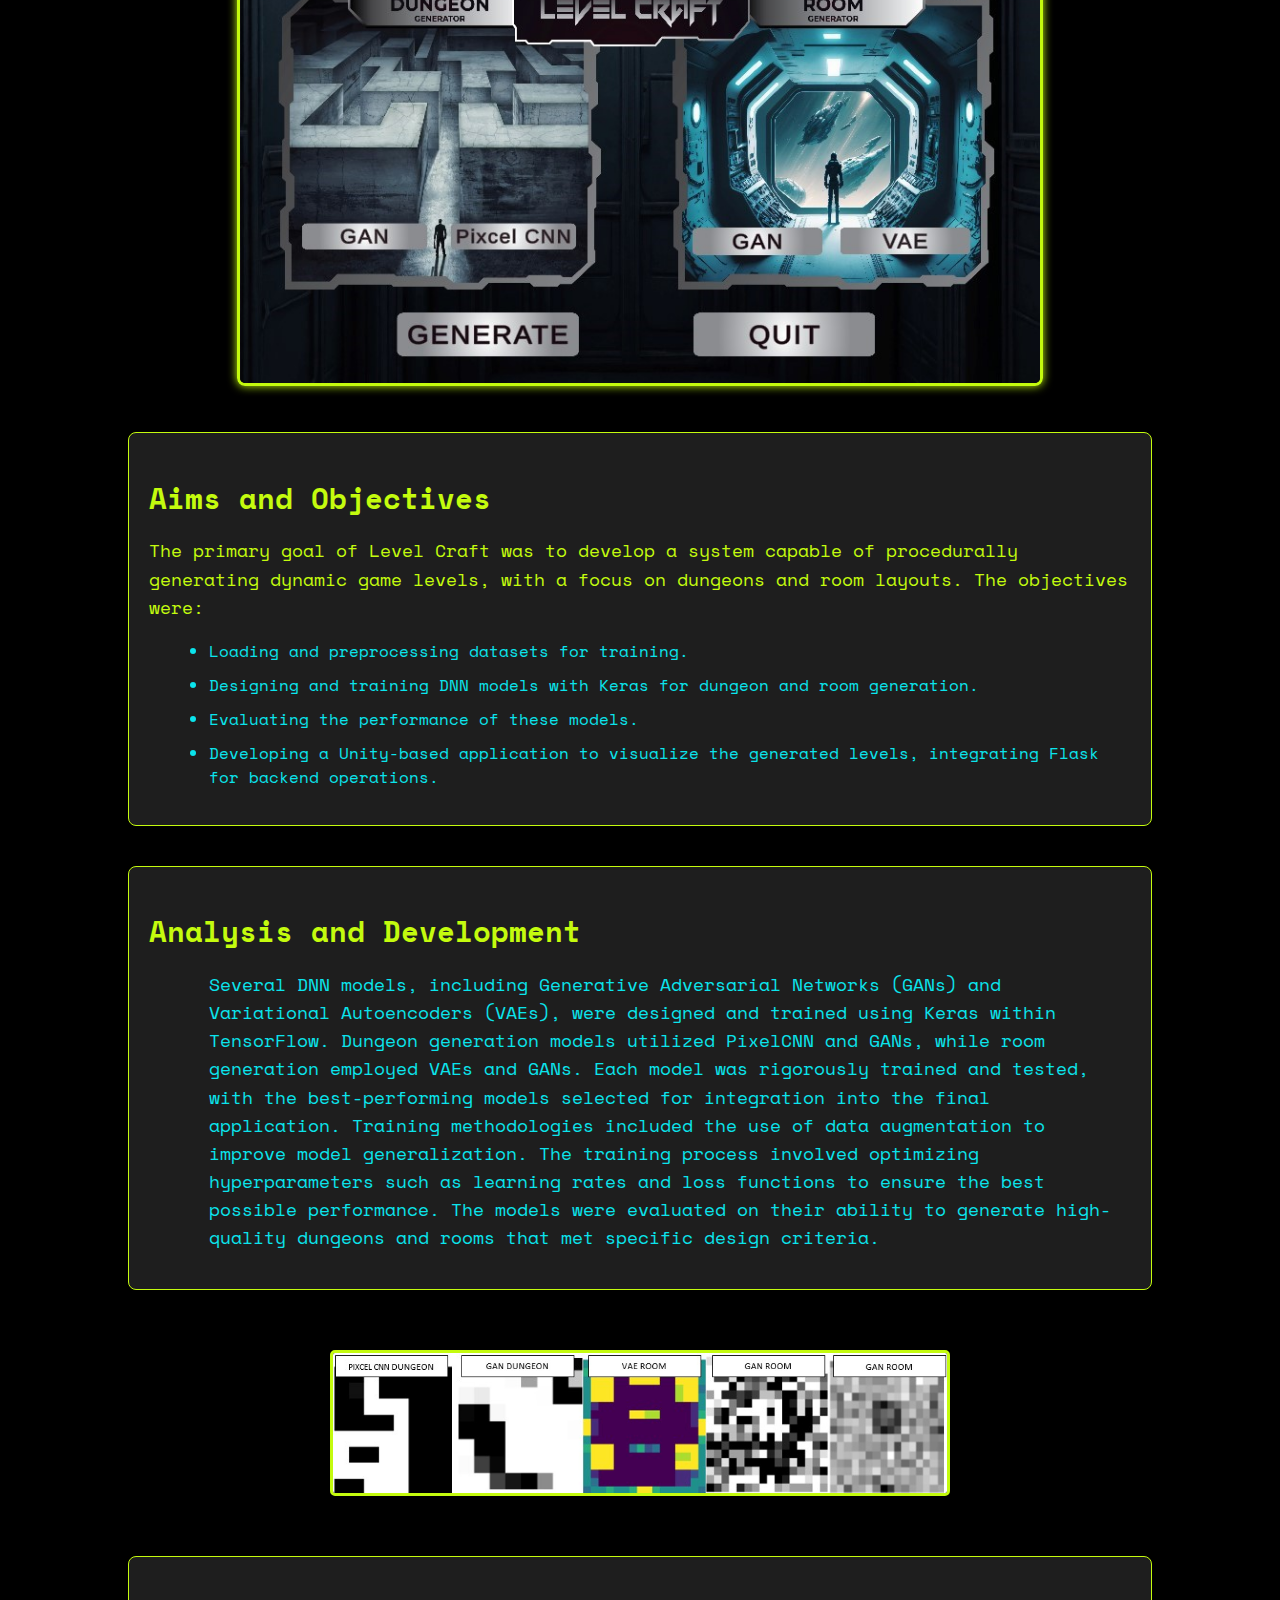
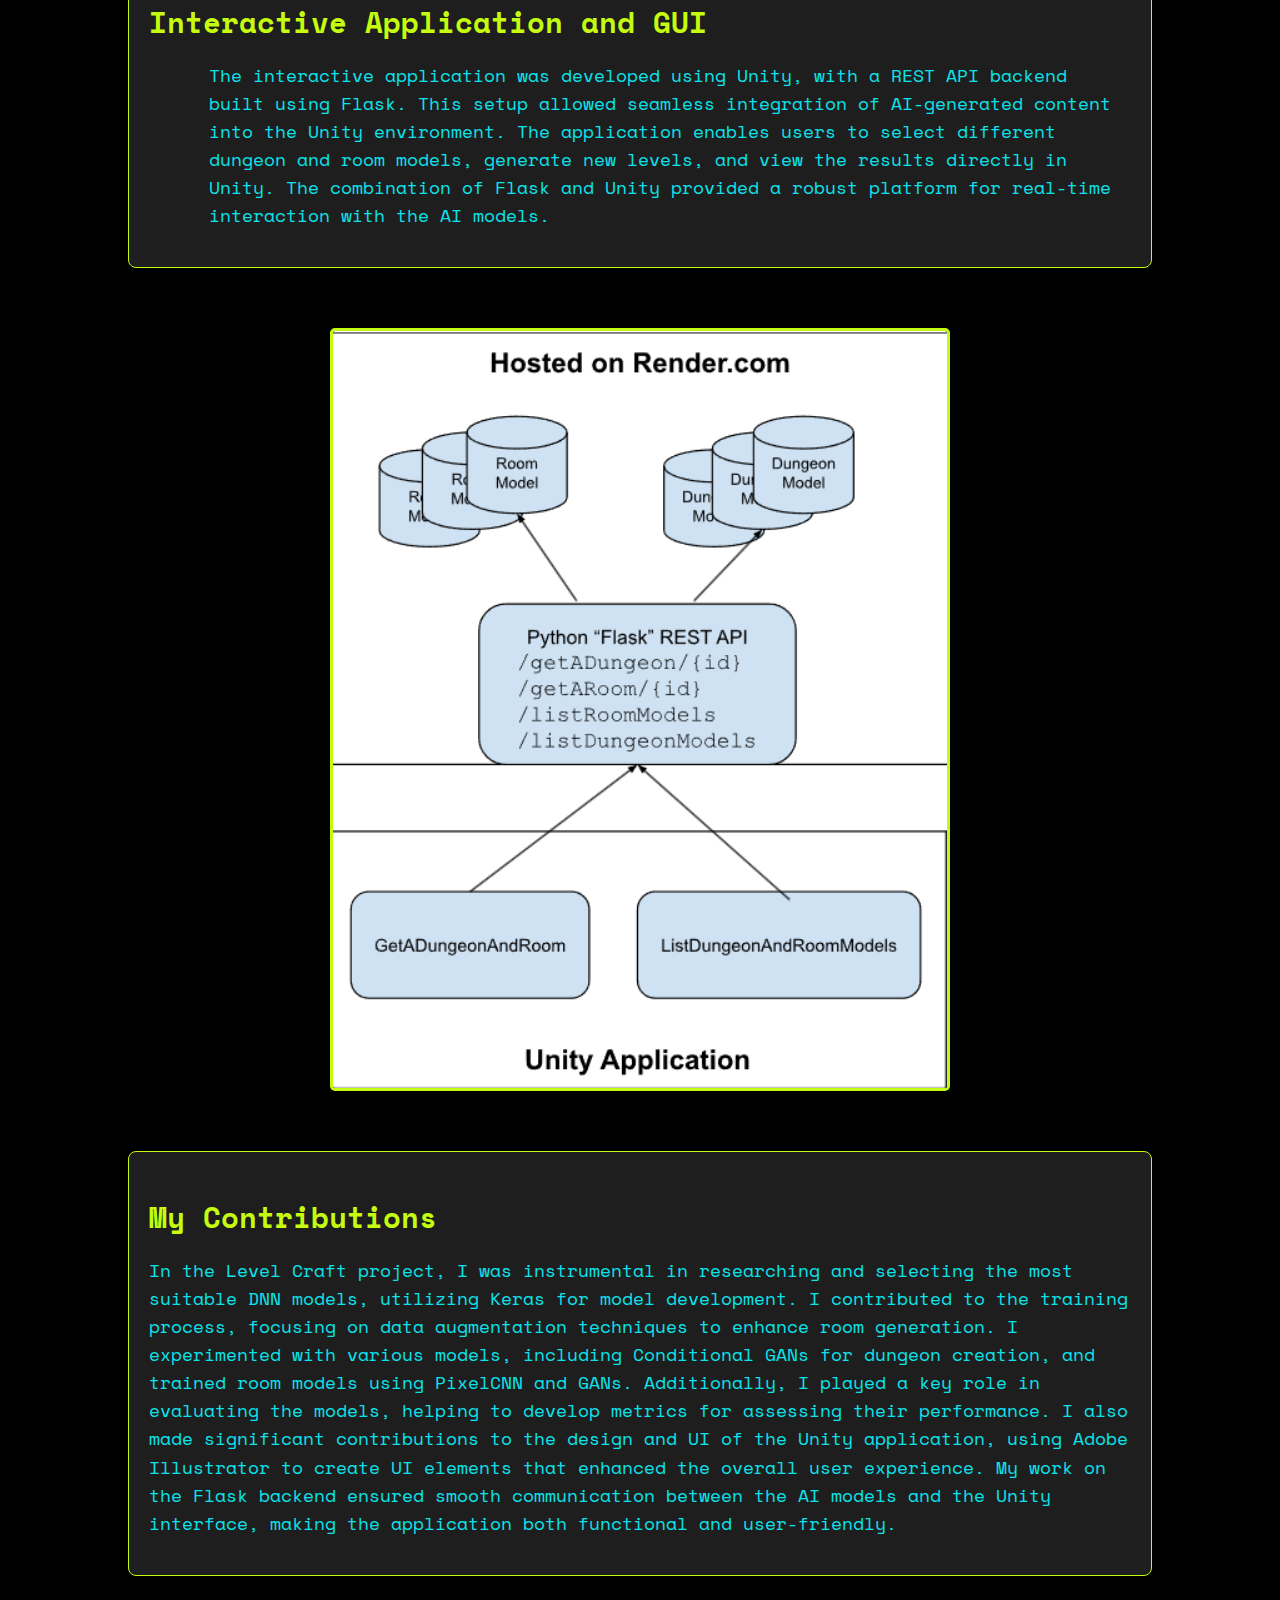
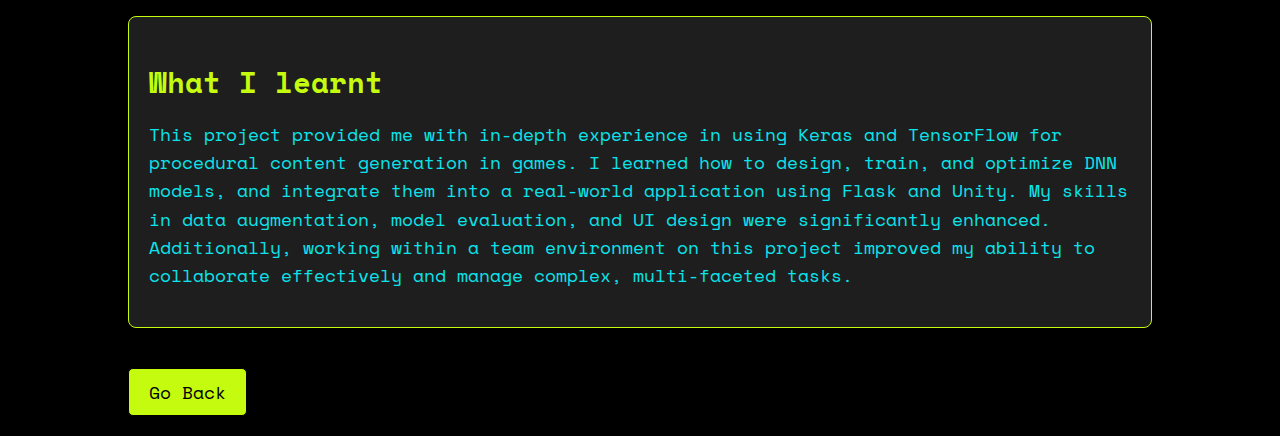
<file: LEVEL_CRAFT.html>
<!DOCTYPE html>
<html lang="en">

<head>
    <meta charset="UTF-8">
    <meta name="viewport" content="width=device-width, initial-scale=1.0">
    <title>Portfolio</title>
    <link href="https://fonts.googleapis.com/css2?family=Orbitron:wght@400;700&display=swap" rel="stylesheet">
    <link rel="stylesheet" href="style-games.css">
    <link rel="stylesheet" href="styles.css">
    <meta name="viewport" content="width=device-width, initial-scale=1.0">

    <link rel="stylesheet" href="https://cdnjs.cloudflare.com/ajax/libs/font-awesome/6.0.0-beta3/css/all.min.css">
</head>

<body>
    <header>
        <div class="header-content">
            <div class="header-text">
                <h1><a href="index.html">Shashank Kumar Sukumar Singh</a></h1>
                <h2 style="color: #0be4ec;">Game Developer / Graphic Designer</h2>
            </div>
            <div class="icons-container">
                <a href=" linkedin.com/in/shashank-kumar-singh-696b562a9" class="social-icon" target="_blank"
                    title="LinkedIn">
                    <i class="fab fa-linkedin"></i>
                </a>
                <a href="https://github.com/shashank-8214" class="social-icon" target="_blank" title="GitHub">
                    <i class="fab fa-github"></i>
                </a>
                <a href="media/resume/Shashank Kumar Sukumar Singh CV.pdf" target="_blank" class="download-resume"
                    download>
                    <i class="fas fa-download"></i>
                    <span>Resume</span>
                </a>
            </div>
        </div>
    </header>
    <div class="container">
        <h1>LEVEL CRAFT</h1>

        <iframe src="https://www.youtube.com/embed/a6_rgdiGAoM?autoplay=1&mute=1" title="YouTube video player"
            frameborder="0"
            allow="accelerometer; autoplay; clipboard-write; encrypted-media; gyroscope; picture-in-picture"
            allowfullscreen></iframe>

        <br>

        <div class="text-box-container">
            <div class="text-box">
                <ul>
                    <li><strong>Introduction</strong></li>
                </ul>
                <p style="color: #0be4ec;">Level Craft is a deep learning-based project aimed at generating dungeons and
                    room decorations for games. The project involves the design, development, and evaluation of deep
                    neural networks (DNNs) using Keras, integrated with TensorFlow, to automate the creation of
                    intricate game levels. The project culminates in an interactive application built with Unity,
                    showcasing the practical application of AI in game development.</p>
            </div>
            <div class="text-box">
                <ul>
                    <li><strong>Project Title:</strong> <span style="color: #0be4ec;">Level Craft</span></li>
                    <li><strong>Role:</strong> <span style="color: #0be4ec;">AI Programmer / UI Artist</span></li>
                    <li><strong>Team Size:</strong> <span style="color: #0be4ec;">3 Programmers</span></li>
                    <li><strong>Platform:</strong> <span style="color: #0be4ec;">PC</span></li>
                    <li><strong>Technologies Used:</strong> <span style="color: #0be4ec;">Unity, REST API, Flask, Keras,
                            TensorFlow</span></li>
                </ul>
            </div>


        </div>

        <!-- Screenshot Section -->
        <section class="screenshot-section">
            <img src="media/Level-craft/Level-craft-1.jpg" alt="Screenshot of the Game">
        </section>

        <!-- Key Features Section -->
        <section class="key-features">
            <h2>Aims and Objectives</h2>
            <p>The primary goal of Level Craft was to develop a system capable of procedurally generating dynamic game
                levels, with a focus on dungeons and room layouts. The objectives were:</p>
            <ul>
                <li>Loading and preprocessing datasets for training.</li>
                <li>Designing and training DNN models with Keras for dungeon and room generation.</li>
                <li>Evaluating the performance of these models.</li>
                <li>Developing a Unity-based application to visualize the generated levels, integrating Flask for
                    backend operations.</li>
            </ul>
        </section>



        <!-- Game Mechanics and Objective System Section -->
        <section class="game-mechanics">
            <h2>Analysis and Development</h2>
            <ul>
                <p style="color: #0be4ec;">Several DNN models, including Generative Adversarial Networks (GANs) and
                    Variational Autoencoders
                    (VAEs), were designed and trained using Keras within TensorFlow. Dungeon generation models utilized
                    PixelCNN and GANs, while room generation employed VAEs and GANs. Each model was rigorously trained
                    and tested, with the best-performing models selected for integration into the final application.
                    Training methodologies included the use of data augmentation to improve model generalization. The
                    training process involved optimizing hyperparameters such as learning rates and loss functions to
                    ensure the best possible performance. The models were evaluated on their ability to generate
                    high-quality dungeons and rooms that met specific design criteria.
                </p>
            </ul>
        </section>

        <section class="screenshot-section-1">
            <img src="media/Level-craft/Level-craft-2.jpg" alt="Screenshot of the Game">
        </section>

        <section class="game-mechanics">
            <h2>Interactive Application and GUI</h2>
            <ul>
                <p style="color: #0be4ec;">The interactive application was developed using Unity, with a REST API
                    backend built using Flask.
                    This setup allowed seamless integration of AI-generated content into the Unity environment. The
                    application enables users to select different dungeon and room models, generate new levels, and view
                    the results directly in Unity. The combination of Flask and Unity provided a robust platform for
                    real-time interaction with the AI models.
                </p>
            </ul>
        </section>

        <section class="screenshot-section-1">
            <img src="media/Level-craft/GAME-LEVEL-GENERATION.png" alt="Screenshot of the Game">
        </section>

        <section class="game-mechanics">
            <h2>My Contributions</h2>
            <p style="color: #0be4ec;">
                In the Level Craft project, I was instrumental in researching and selecting the most suitable DNN
                models, utilizing Keras for model development. I contributed to the training process, focusing on data
                augmentation techniques to enhance room generation. I experimented with various models, including
                Conditional GANs for dungeon creation, and trained room models using PixelCNN and GANs. Additionally, I
                played a key role in evaluating the models, helping to develop metrics for assessing their performance.
                I also made significant contributions to the design and UI of the Unity application, using Adobe
                Illustrator to create UI elements that enhanced the overall user experience. My work on the Flask
                backend ensured smooth communication between the AI models and the Unity interface, making the
                application both functional and user-friendly.

            </p>
        </section>

        <section class="game-mechanics">
            <h2>What I learnt</h2>
            <p style="color: #0be4ec;">
                This project provided me with in-depth experience in using Keras and TensorFlow for procedural content
                generation in games. I learned how to design, train, and optimize DNN models, and integrate them into a
                real-world application using Flask and Unity. My skills in data augmentation, model evaluation, and UI
                design were significantly enhanced. Additionally, working within a team environment on this project
                improved my ability to collaborate effectively and manage complex, multi-faceted tasks.
            </p>
        </section>

        <a href="index.html" class="go-back">Go Back</a>
    </div>
</body>

</html>
</file>
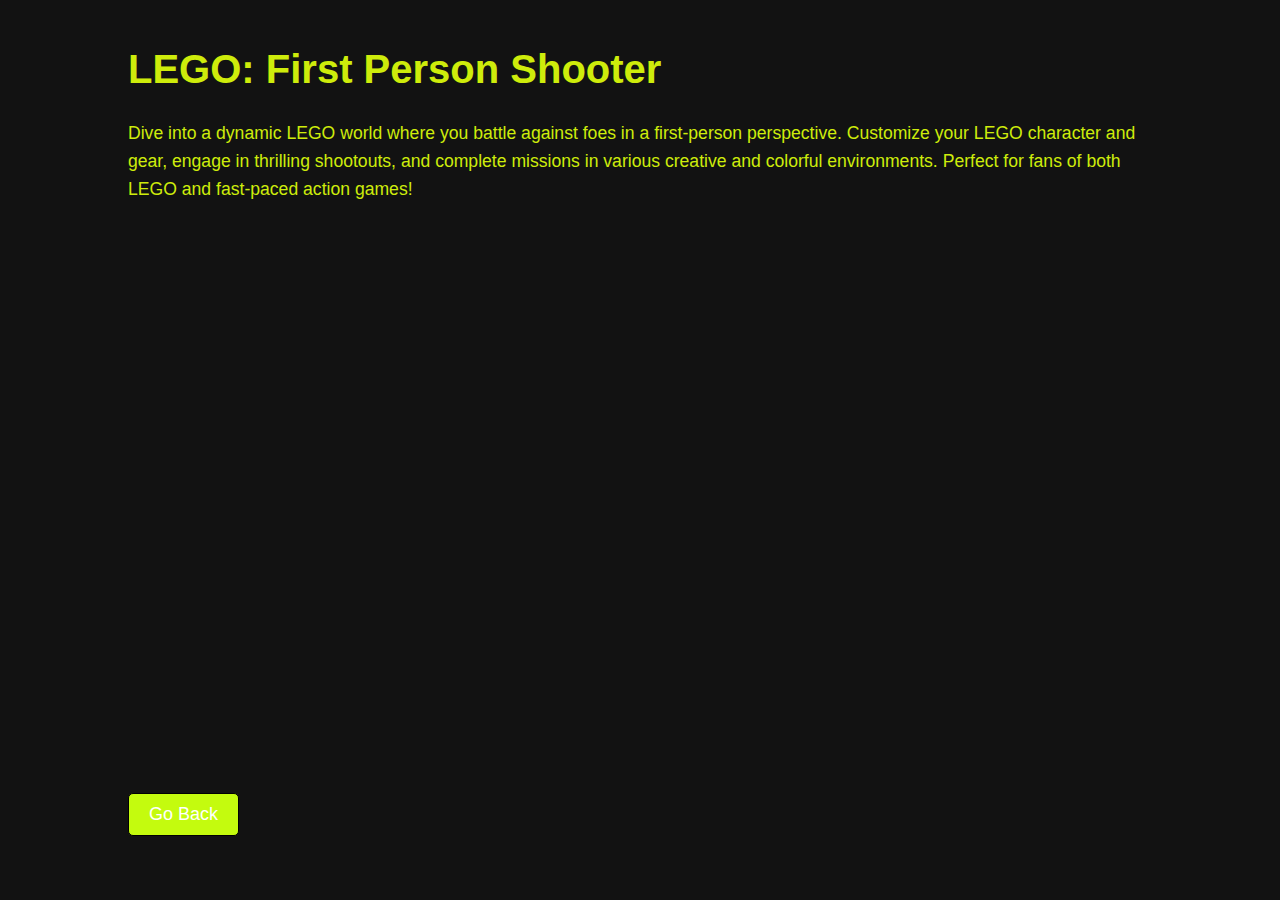
<file: project_2.html>
<!DOCTYPE html>
<html lang="en">

<head>
    <meta charset="UTF-8">
    <meta name="viewport" content="width=device-width, initial-scale=1.0">
    <title>Portfolio</title>
    <link rel="stylesheet" href="styles.css">
    <style>
        body {
            font-family: Arial, sans-serif;
            margin: 0;
            padding: 0;
            background-color: #121212;
            color: #ceec0b;
        }

        .container {
            width: 80%;
            margin: 0 auto;
            padding: 20px;
        }

        h1 {
            font-size: 2.5em;
            color: #ceec0b;
        }

        p {
            font-size: 1.1em;
            line-height: 1.6;
        }

        iframe {
            display: block;
            margin: 20px 0;
            width: 100%;
            max-width: 1200px;
            height: 550px;
        }

        .go-back {
            display: inline-block;
            padding: 10px 20px;
            font-size: 18px;
            text-decoration: none;
            color: #fff;
            background-color: #c4fb0e;
            border-radius: 5px;
            border: 1px solid #000;
            transition: background-color 0.3s, color 0.3s;
        }

        .go-back:hover {
            background-color: #000;
            color: #c4fb0e;
        }
    </style>
</head>

<body>
    <div class="container">
        <h1>LEGO: First Person Shooter</h1>
        <p>Dive into a dynamic LEGO world where you battle against foes in a first-person perspective. Customize your
            LEGO character and gear, engage in thrilling shootouts, and complete missions in various creative and
            colorful environments. Perfect for fans of both LEGO and fast-paced action games!</p>
        <iframe src="https://www.youtube.com/embed/3BVXynuhNfI?autoplay=1&mute=1" title="YouTube video player"
            frameborder="0"
            allow="accelerometer; autoplay; clipboard-write; encrypted-media; gyroscope; picture-in-picture"
            allowfullscreen></iframe>
        <a href="index.html" class="go-back">Go Back</a>
    </div>
</body>

</html>
</file>
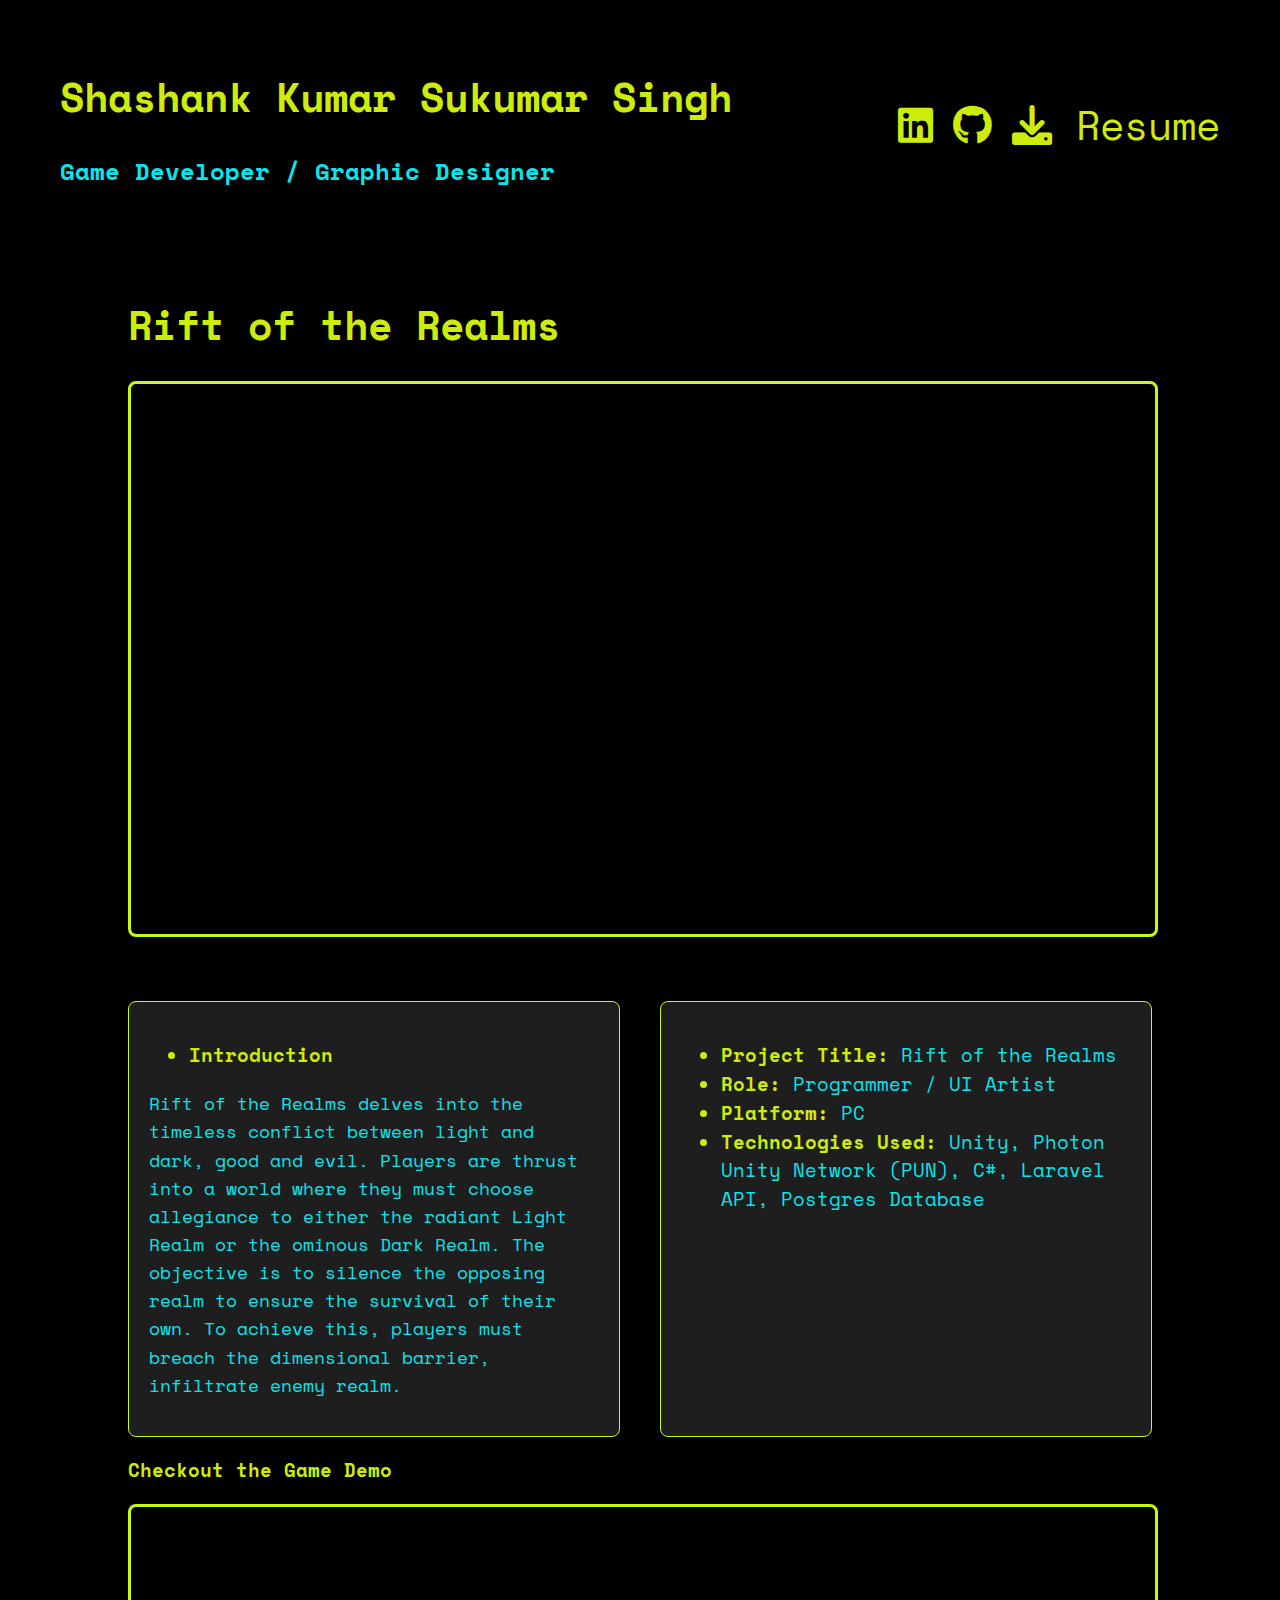
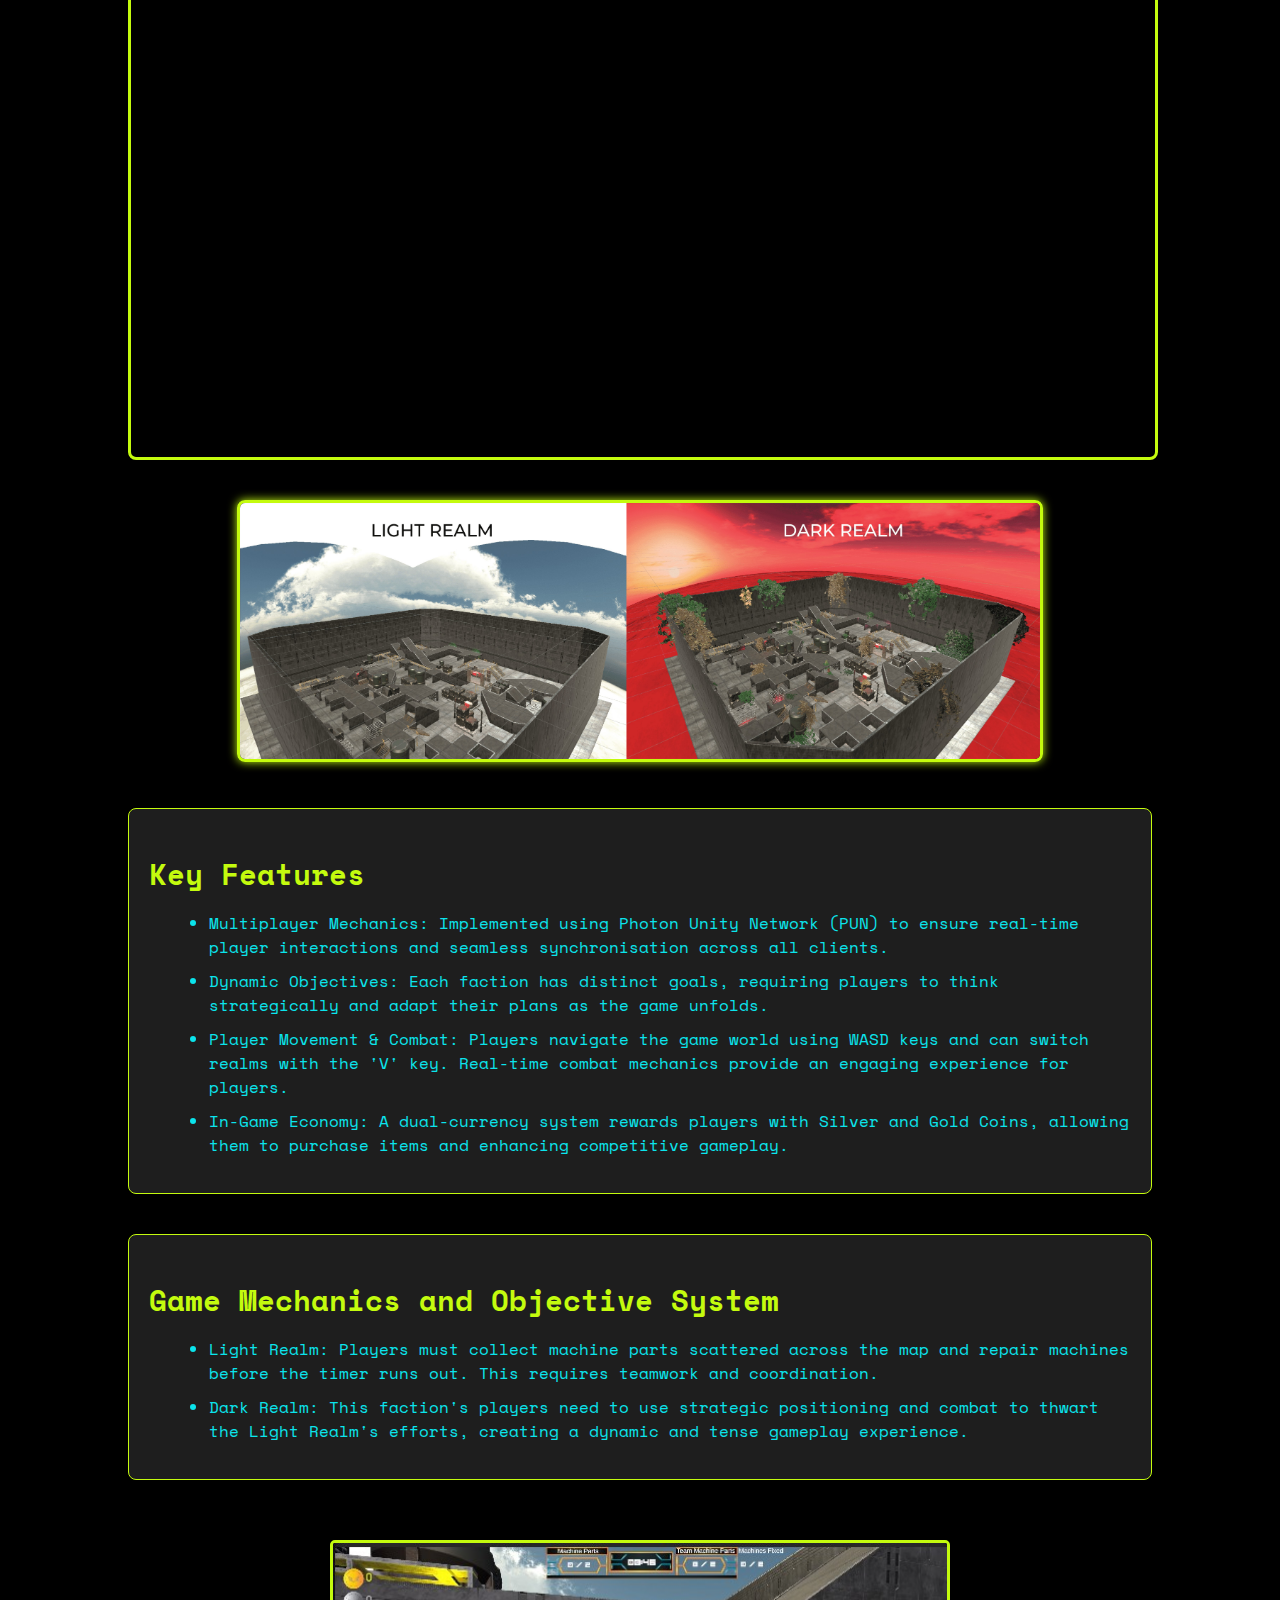
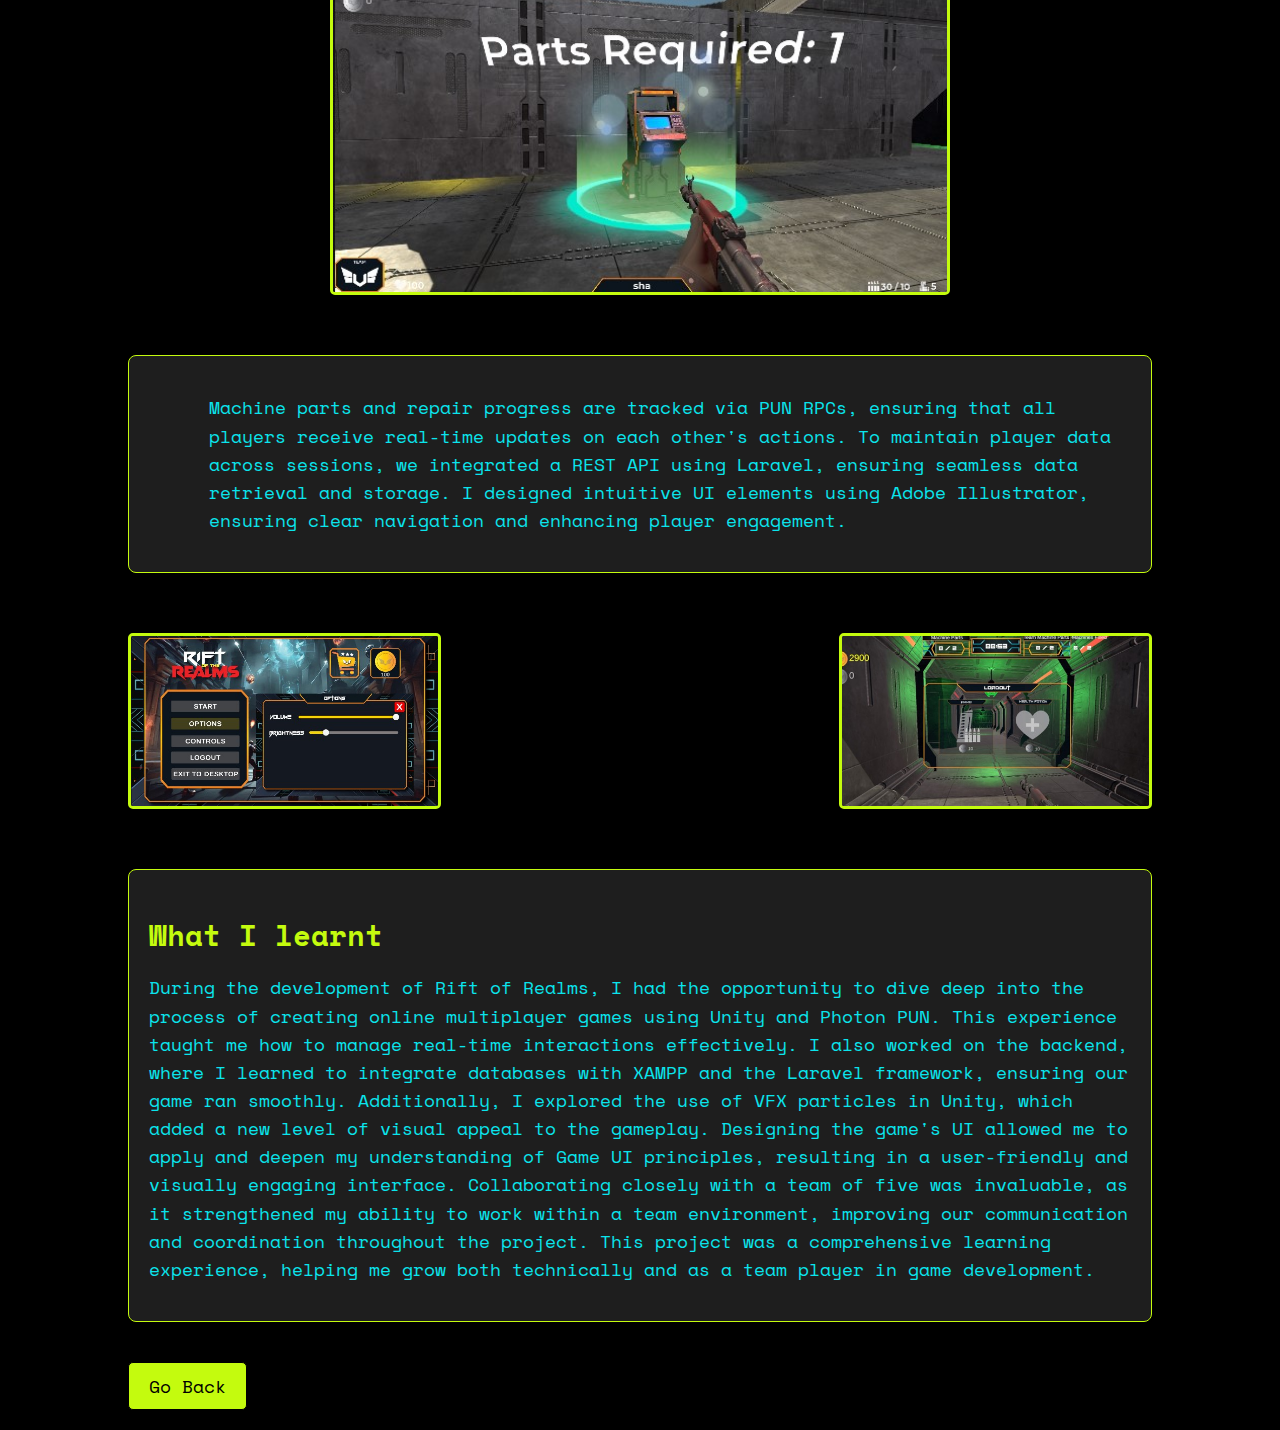
<file: ROR.html>
<!DOCTYPE html>
<html lang="en">

<head>
    <meta charset="UTF-8">
    <meta name="viewport" content="width=device-width, initial-scale=1.0">
    <title>Portfolio</title>
    <link href="https://fonts.googleapis.com/css2?family=Orbitron:wght@400;700&display=swap" rel="stylesheet">
    <link rel="stylesheet" href="style-games.css">
    <link rel="stylesheet" href="styles.css">
    <link rel="stylesheet" href="https://cdnjs.cloudflare.com/ajax/libs/font-awesome/6.0.0-beta3/css/all.min.css">
    <meta name="viewport" content="width=device-width, initial-scale=1.0">

</head>

<body>
    <header>
        <div class="header-content">
            <div class="header-text">
                <h1><a href="index.html">Shashank Kumar Sukumar Singh</a></h1>
                <h2 style="color: #0be4ec;">Game Developer / Graphic Designer</h2>
            </div>
            <div class="icons-container">
                <a href="https://linkedin.com/in/shashank-kumar-singh-696b562a9" class="social-icon" target="_blank"
                   title="LinkedIn">
                    <i class="fab fa-linkedin"></i>
                </a>
                <a href="https://github.com/shashank-8214" class="social-icon" target="_blank" title="GitHub">
                    <i class="fab fa-github"></i>
                </a>
                <a href="media/resume/Shashank-Kumar-Sukumar-Singh_CV.pdf" target="_blank" class="download-resume"
                   download>
                    <i class="fas fa-download"></i>
                    <span>Resume</span>
                </a>
            </div>
        </div>
    </header>
    <div class="container">
        <h1>Rift of the Realms</h1>
        <iframe src="https://www.youtube.com/embed/3N_Hrqa1NNg?autoplay=1&mute=1" title="YouTube video player"
            frameborder="0"
            allow="accelerometer; autoplay; clipboard-write; encrypted-media; gyroscope; picture-in-picture"
            allowfullscreen></iframe>
        <br>

        <div class="text-box-container">
            <div class="text-box">
                <ul>
                    <li><strong>Introduction</strong></li>
                </ul>
                <p style="color: #0be4ec;">Rift of the Realms delves into the timeless conflict between light and
                    dark,
                    good and evil. Players
                    are
                    thrust into a world where they must choose allegiance to either the radiant Light Realm or the
                    ominous Dark
                    Realm. The objective is to silence the opposing realm to ensure the survival of their own. To
                    achieve this,
                    players must breach the dimensional barrier, infiltrate enemy realm.</p>
            </div>
            <div class="text-box">
                <ul>
                    <li><strong>Project Title:</strong> <span style="color: #0be4ec;">Rift of the Realms</span></li>
                    <li><strong>Role:</strong> <span style="color: #0be4ec;">Programmer / UI Artist</span></li>
                    <li><strong>Platform:</strong> <span style="color: #0be4ec;">PC</span></li>
                    <li><strong>Technologies Used:</strong> <span style="color: #0be4ec;">Unity, Photon Unity
                            Network
                            (PUN), C#, Laravel API, Postgres Database</span></li>
                </ul>
            </div>


        </div>
        <h3 style="color: #ceec0b;">Checkout the Game Demo</a></h3>
        <iframe src="https://www.youtube.com/embed/ZyPv6KCGfas?autoplay=1&mute=1" title="YouTube video player"
            frameborder="0"
            allow="accelerometer; autoplay; clipboard-write; encrypted-media; gyroscope; picture-in-picture"
            allowfullscreen></iframe>
        <!-- Screenshot Section -->
        <section class="screenshot-section">
            <img src="media/ROR-SS.jpg" alt="Screenshot of the Game">
        </section>

        <!-- Key Features Section -->
        <section class="key-features">
            <h2>Key Features</h2>
            <ul>
                <li>Multiplayer Mechanics: Implemented using Photon Unity Network (PUN) to ensure real-time player
                    interactions and seamless synchronisation across all clients.</li>
                <li>Dynamic Objectives: Each faction has distinct goals, requiring players to think strategically
                    and
                    adapt their plans as the game unfolds.</li>
                <li>Player Movement & Combat: Players navigate the game world using WASD keys and can switch realms
                    with
                    the 'V' key. Real-time combat mechanics provide an engaging experience for players.</li>
                <li>In-Game Economy: A dual-currency system rewards players with Silver and Gold Coins, allowing
                    them to
                    purchase items and enhancing competitive gameplay.</li>
            </ul>
        </section>



        <!-- Game Mechanics and Objective System Section -->
        <section class="game-mechanics">
            <h2>Game Mechanics and Objective System</h2>
            <ul>
                <li>Light Realm: Players must collect machine parts scattered across the map and repair machines
                    before
                    the timer runs out. This requires teamwork and coordination.</li>
                <li>Dark Realm: This faction's players need to use strategic positioning and combat to thwart the
                    Light
                    Realm's efforts, creating a dynamic and tense gameplay experience.</li>
            </ul>
        </section>

        <section class="screenshot-section-1">
            <img src="media/ROR-ss-1.jpg" alt="Screenshot of the Game">
        </section>

        <section class="game-mechanics">
            <ul>
                <p style="color: #0be4ec;">Machine parts and repair progress are tracked via PUN RPCs, ensuring that
                    all
                    players receive
                    real-time updates on each other's actions.
                    To maintain player data across sessions, we integrated a REST API using Laravel, ensuring
                    seamless
                    data retrieval and storage.
                    I designed intuitive UI elements using Adobe Illustrator, ensuring clear navigation and
                    enhancing
                    player engagement.
                </p>
            </ul>
        </section>
        <section class="screenshot-section-2">
            <img src="media/ROR-ss-2.jpg" alt="Screenshot of the Game">
            <img src="media/ROR-ss-3.jpg" alt="Screenshot of the Game">
        </section>

        <section class="game-mechanics">
            <h2>What I learnt</h2>
            <p style="color: #0be4ec;">
                During the development of Rift of Realms, I had the opportunity to dive deep into the process of
                creating online multiplayer games using Unity and Photon PUN. This experience taught me how to
                manage
                real-time interactions effectively. I also worked on the backend, where I learned to integrate
                databases
                with XAMPP and the Laravel framework, ensuring our game ran smoothly. Additionally, I explored the
                use
                of VFX particles in Unity, which added a new level of visual appeal to the gameplay. Designing the
                game's UI allowed me to apply and deepen my understanding of Game UI principles, resulting in a
                user-friendly and visually engaging interface. Collaborating closely with a team of five was
                invaluable,
                as it strengthened my ability to work within a team environment, improving our communication and
                coordination throughout the project. This project was a comprehensive learning experience, helping
                me
                grow both technically and as a team player in game development.
            </p>
        </section>

        <a href="index.html" class="go-back">Go Back</a>
    </div>
</body>

</html>
</file>
<file: style-games.css>
@import url('https://fonts.googleapis.com/css2?family=Space+Mono:wght@400;700&display=swap');

body {
    font-family: 'Space Mono', monospace;
    margin: 0;
    padding: 0;
    background-color: #121212;
    color: #ceec0b;
    /* Ensure text color contrasts well */
}

.container {
    width: 80%;
    margin: 0 auto;
    padding: 20px;
}

h1 {
    font-size: 2.5em;
    color: #ceec0b;
    font-family: 'Space Mono', monospace;
    text-decoration: none;
}

p {
    font-size: 1.1em;
    line-height: 1.6;
    color: #c4fb0e;
    font-family: 'Space Mono', monospace;
}

h3 {
    color: #c4fb0e;
    font-family: 'Space Mono', monospace;
    animation: pulse 1.5s infinite;
}

h3 a {
    color: inherit;
    text-decoration: none;
}

h3 a:visited {
    color: inherit;
}

h3 a:hover,
h3 a:focus {
    text-decoration: underline;
}

iframe {
    display: block;
    margin: 20px auto;
    width: 100%;
    max-width: 1200px;
    height: 550px;
    border: 3px solid #c4fb0e;
    border-radius: 8px;
}

.text-box-container {
    display: flex;
    justify-content: space-between;
    margin-top: 20px;
}

.text-box {
    width: 48%;
    padding: 20px;
    background-color: #1e1e1e;
    color: #ceec0b;
    border: 1px solid #c4fb0e;
    border-radius: 8px;
    box-sizing: border-box;
}

.go-back {
    display: inline-block;
    padding: 10px 20px;
    font-size: 18px;
    text-decoration: none;
    color: #000;
    background-color: #c4fb0e;
    border-radius: 5px;
    border: 1px solid #000;
    transition: background-color 0.3s, color 0.3s;
    font-family: 'Space Mono', monospace;
}

.go-back:hover {
    background-color: #000;
    color: #c4fb0e;
}

.section {
    margin: 40px 0;
}

.text-box ul {
    font-size: 1.2em;
    line-height: 1.5;
}

.section h2 {
    color: #c4fb0e;
    font-size: 2em;
    margin-bottom: 20px;
    font-family: 'Space Mono', monospace;
}

.section p {
    font-size: 1.1em;
    line-height: 1.6;
}

.icons-container {
    display: flex;
    gap: 20px;
}

.icons-container a {
    color: #ceec0b; /* Ensure icons use the correct color */
    font-size: 40px; /* Increased icon size significantly */
/* Padding around the icons */
    transition: transform 0.3s ease; /* Smooth transformation effect */
}

.icons-container a:hover {
    transform: scale(1.1); /* Slight enlargement on hover */
}

.screenshot-section {
    margin: 40px 0;
    text-align: center;
}

.screenshot-section img {
    width: 100%;
    max-width: 800px; /* Set a maximum width for images */
    border: 3px solid #c4fb0e;
    box-shadow: 0px 0px 10px #c4fb0e;
    border-radius: 8px;
    object-fit: cover;
    transition: transform 0.3s ease;
}

.screenshot-section-1 {
    display: flex;
    justify-content: center;
    padding: 20px 0;
}

.screenshot-section-1 img {
    flex: 1;
    max-width: 60%; /* Reduce the maximum width for images */
    height: auto;
    border: 3px solid #c4fb0e;
    border-radius: 5px;
    object-fit: cover;
    transition: transform 0.3s ease;
}

.screenshot-section-1 img:hover {
    transform: scale(1.05);
}

.screenshot-section-2 {
    display: flex;
    justify-content: space-between;
    flex-wrap: wrap;
    gap: 10px;
    padding: 20px 0;
}

.screenshot-section-2 img {
    flex: 1 1 30%; /* Reduce the width of each image */
    max-width: 30%; /* Ensure each image takes about 30% of the section */
    height: auto;
    border: 3px solid #c4fb0e;
    border-radius: 5px;
    object-fit: cover;
    transition: transform 0.3s ease;
}

.screenshot-section-2 img:hover {
    transform: scale(1.05);
}

.screenshot-section-3 {
    display: flex;
    justify-content: center;
    padding: 20px 0;
}

.screenshot-section-3 img {
    flex: 1;
    max-width: 40%; /* Adjust to ensure the image doesn't cover the full width */
    height: auto;
    border: 3px solid #c4fb0e;
    border-radius: 5px;
    object-fit: cover;
    transition: transform 0.3s ease;
}

.screenshot-section-3 img:hover {
    transform: scale(1.05);
}


.key-features,
.game-mechanics {
    margin: 40px 0;
    padding: 20px;
    background-color: #1e1e1e;
    border: 1px solid #c4fb0e;
    border-radius: 8px;
}

.key-features h2,
.game-mechanics h2 {
    color: #c4fb0e;
    font-size: 1.8em;
    margin-bottom: 15px;
    font-family: 'Space Mono', monospace;
}

.key-features ul,
.game-mechanics ul {
    list-style-type: disc;
    margin-left: 20px;
    font-family: 'Space Mono', monospace;
}

.key-features li,
.game-mechanics li {
    margin-bottom: 10px;
}

@keyframes pulse {
    0% {
        text-shadow: 0 0 0px rgba(255, 255, 255, 0);
    }

    50% {
        text-shadow: 0 0 10px rgba(255, 255, 255, 0.8);
    }

    100% {
        text-shadow: 0 0 0px rgba(255, 255, 255, 0);
    }
}

/* Link hover color fix */
a {
    color: #c4fb0e;
    text-decoration: none;
}

a:hover {
    color: #0be4ec;
    text-decoration: underline;
}

a:visited {
    color: #ceec0b; /* For visited links */
}
</file>
<file: styles.css>
@import url('https://fonts.googleapis.com/css2?family=Space+Mono:wght@400;700&display=swap');

body {
    font-family: 'Space Mono', monospace;
    margin: 0;
    padding: 0;
    color: #0be4ec; /* Default text color */
    background-color: #000; /* Ensures black background */
}

/* Header styles */
header {
    background-color: #000000;
    padding: 20px;
    color: #ffffff;
}

.header-content {
    display: flex;
    justify-content: space-between;
    align-items: center;
    padding: 20px 40px;
    flex-wrap: wrap;
}

.header-text a {
    text-decoration: none;
    color: #ceec0b; /* Corrected link color */
}

.icons-container {
    display: flex;
    gap: 20px;
}

.icons-container a {
    color: #ceec0b; /* Ensure icons use the correct color */
    font-size: 40px; /* Increased icon size significantly */
/* Padding around the icons */
    transition: transform 0.3s ease; /* Smooth transformation effect */
}

.icons-container a:hover {
    transform: scale(1.1); /* Slight enlargement on hover */
}

header h1 {
    font-size: 2.5em;
    color: #ceec0b;
}

header p {
    font-size: 1.2em;
    color: #ceec0b;
}

/* Main content styles */
.main-content {
    padding: 20px;
    background-color: #000000;
    color: #0be4ec; /* Ensure correct text color in the main content */
    display: flex;
    flex-direction: column;
}

/* Project heading */
.project-heading {
    font-size: 2em;
    color: #ceec0b;
    margin-bottom: 20px;
}

/* Skills container */
.skills-container {
    display: flex;
    flex-wrap: wrap;
    gap: 20px;
    justify-content: center;
    padding: 0;
}

.skill-logo {
    width: 100px;
    height: auto;
    border-radius: 8px;
    transition: transform 0.3s ease;
}

.skill-logo:hover {
    transform: scale(1.1);
}

/* About me section */
.about-me {
    display: flex;
    align-items: center;
    padding: 0 40px;
    margin-bottom: 20px;
    flex-wrap: wrap;
}

.profile-pic {
    width: 250px;
    height: 250px;
    border-radius: 50%;
    margin-right: 40px;
    object-fit: cover;
}

.about-content {
    flex: 1;
    text-align: left;
    font-size: 1.2em;
    color: #0be4ec; /* Ensure text color is applied */
}

/* Centered content section */
.centered-content {
    text-align: center;
    width: 100%;
    max-width: 1450px;
    margin: auto;
}

.section {
    margin-bottom: 40px;
    color: #0be4ec; /* Ensure the section text color is correct */
}

.section h2 {
    color: #c4fb0e;
    font-size: 1.8em;
    padding-bottom: 5px;
    margin-bottom: 10px;
}

/* List styles for sections */
.section ul {
    display: flex;
    flex-wrap: wrap;
    gap: 20px;
    padding: 0;
    margin: 0;
    list-style-type: none;
    justify-content: space-between;
}

.section ul li {
    flex: 1 1 22%;
    margin: 10px;
    padding: 10px;
    background-color: #000;
    border: 2px solid #c4fb0e;
    text-align: left;
    display: flex;
    flex-direction: column;
    justify-content: space-between;
    box-sizing: border-box;
}

.section ul li h3 {
    font-size: 1.2em;
    margin-bottom: 10px;
    color: #0be4ec; /* Corrected list item title color */
}

.section ul li p {
    font-size: 1em;
    margin-bottom: 10px;
    flex-grow: 1;
    color: #0be4ec; /* Corrected paragraph text color */
}

.section ul li img {
    width: 100%;
    height: auto;
    border-radius: 5px;
    object-fit: cover;
    transition: transform 0.3s ease, box-shadow 0.3s ease;
}

/* Image hover effect */
.section ul li img:hover {
    transform: scale(1.1);
    box-shadow: 0 4px 8px rgba(0, 0, 0, 0.3);
}

/* Link styles */
a {
    color: #ceec0b; /* Ensure all anchor links are the correct color */
    text-decoration: none;
}

a:hover {
    color: #ffffff;
}

/* Responsive styles */
@media (max-width: 1200px) {
    .section ul li {
        flex: 1 1 45%;
    }

    .header-content {
        padding: 10px 20px;
    }

    header h1 {
        font-size: 2em;
    }

    .about-me {
        padding: 10px;
    }
}

@media (max-width: 768px) {
    .section ul {
        flex-direction: column;
    }

    .section ul li {
        flex: 1 1 100%;
        margin: 10px 0;
    }

    .header-content {
        flex-direction: column;
        align-items: flex-start;
    }

    .about-me {
        flex-direction: column;
    }

    .profile-pic {
        margin-bottom: 20px;
    }

    header h1 {
        font-size: 1.8em;
    }
}

.image-gallery {
    display: flex;
    flex-wrap: wrap;
    gap: 10px;
    padding: 0;
    list-style: none;
}

.image-gallery li {
    flex: 1 1 23%;
    margin: 0;
    overflow: hidden;
    position: relative;
}

.image-gallery img {
    width: 100%;
    height: auto;
    transition: transform 0.3s ease, box-shadow 0.3s ease;
    object-fit: cover;
}

.image-gallery img:hover {
    transform: scale(1.1);
    box-shadow: 0 4px 8px rgba(0, 0, 0, 0.3);
}

footer {
    text-align: center;
    padding: 10px 0;
    background-color: #c4fb0e;
    color: #ffffff;
    font-size: 0.9em;
}

.technical-skills {
    background-color: #121212;
    padding: 20px;
    border: 2px solid #c4fb0e;
    color: #c4fb0e;
    line-height: 1.6em;
    font-size: 1em;
    margin-bottom: 40px;
}

.video-container iframe {
    width: 100%;
    max-width: 800px;
    height: auto;
    /* Maintain aspect ratio */
}
</file>
